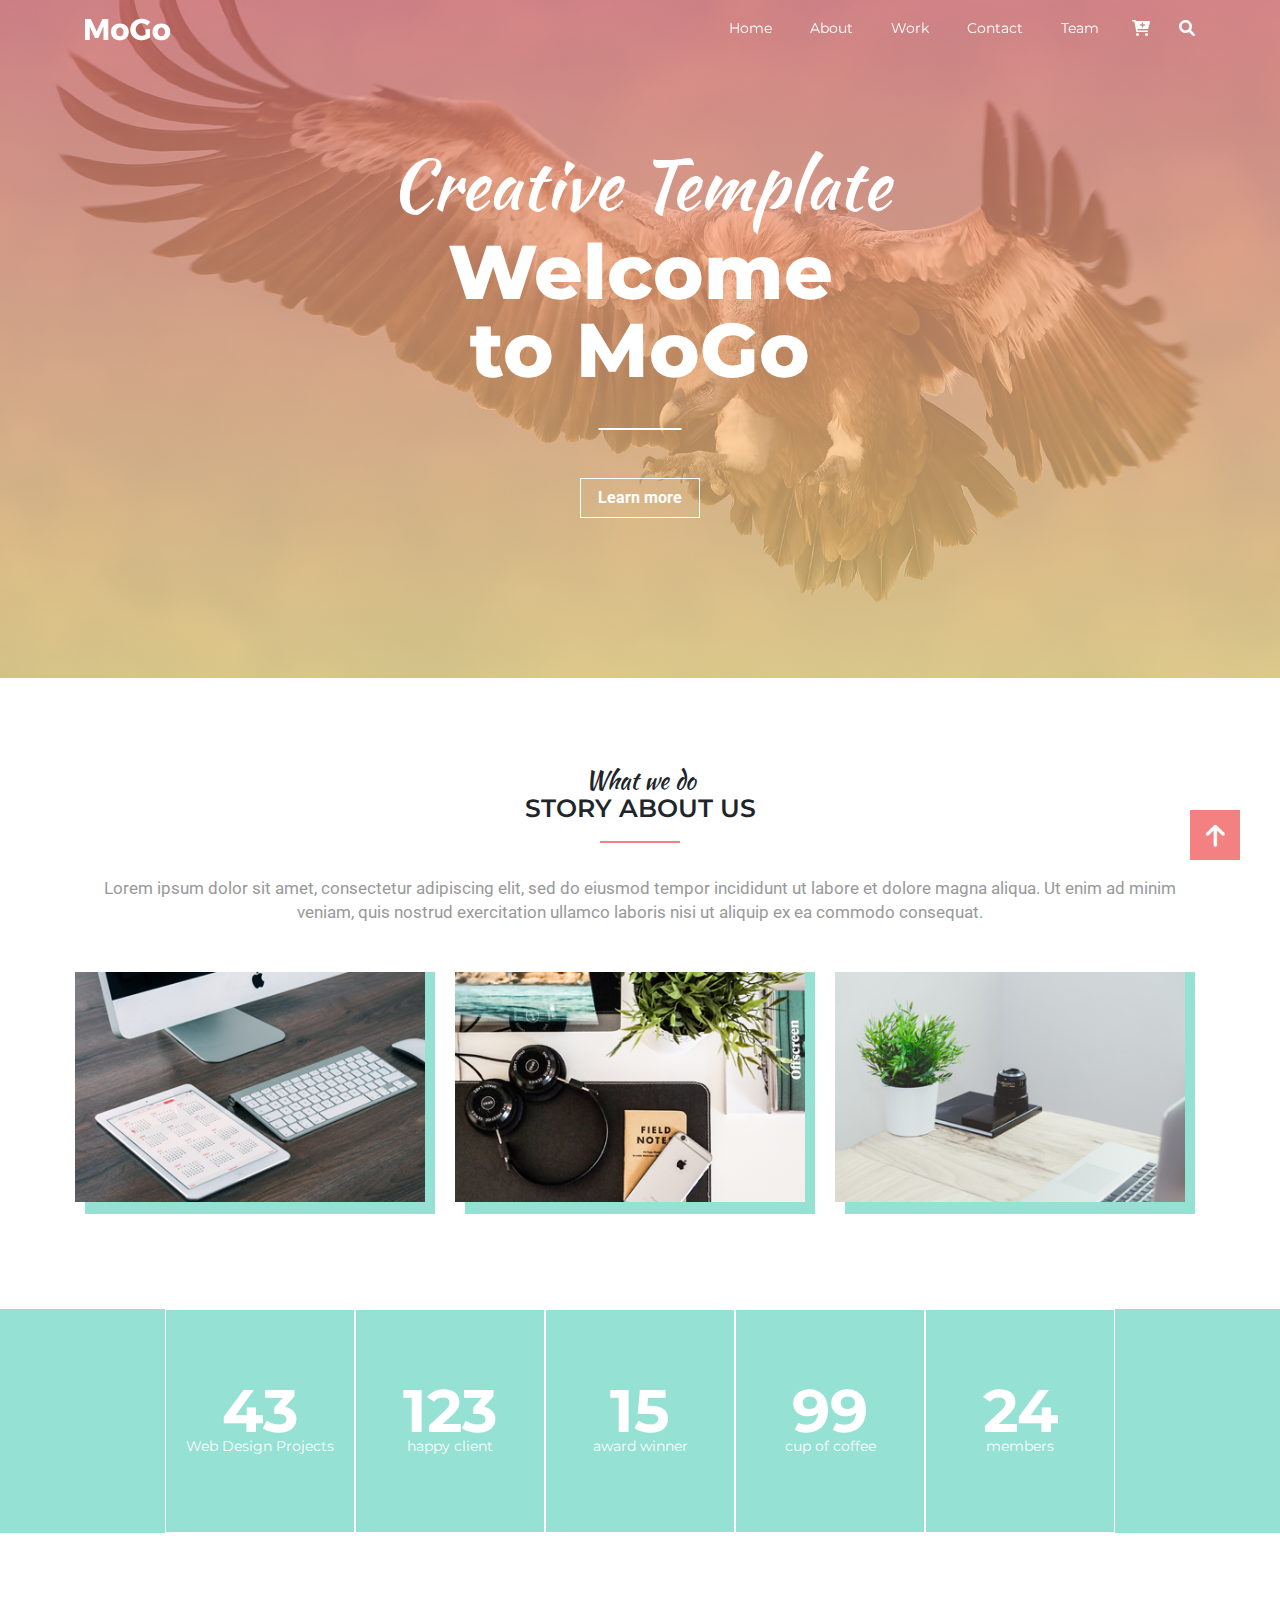
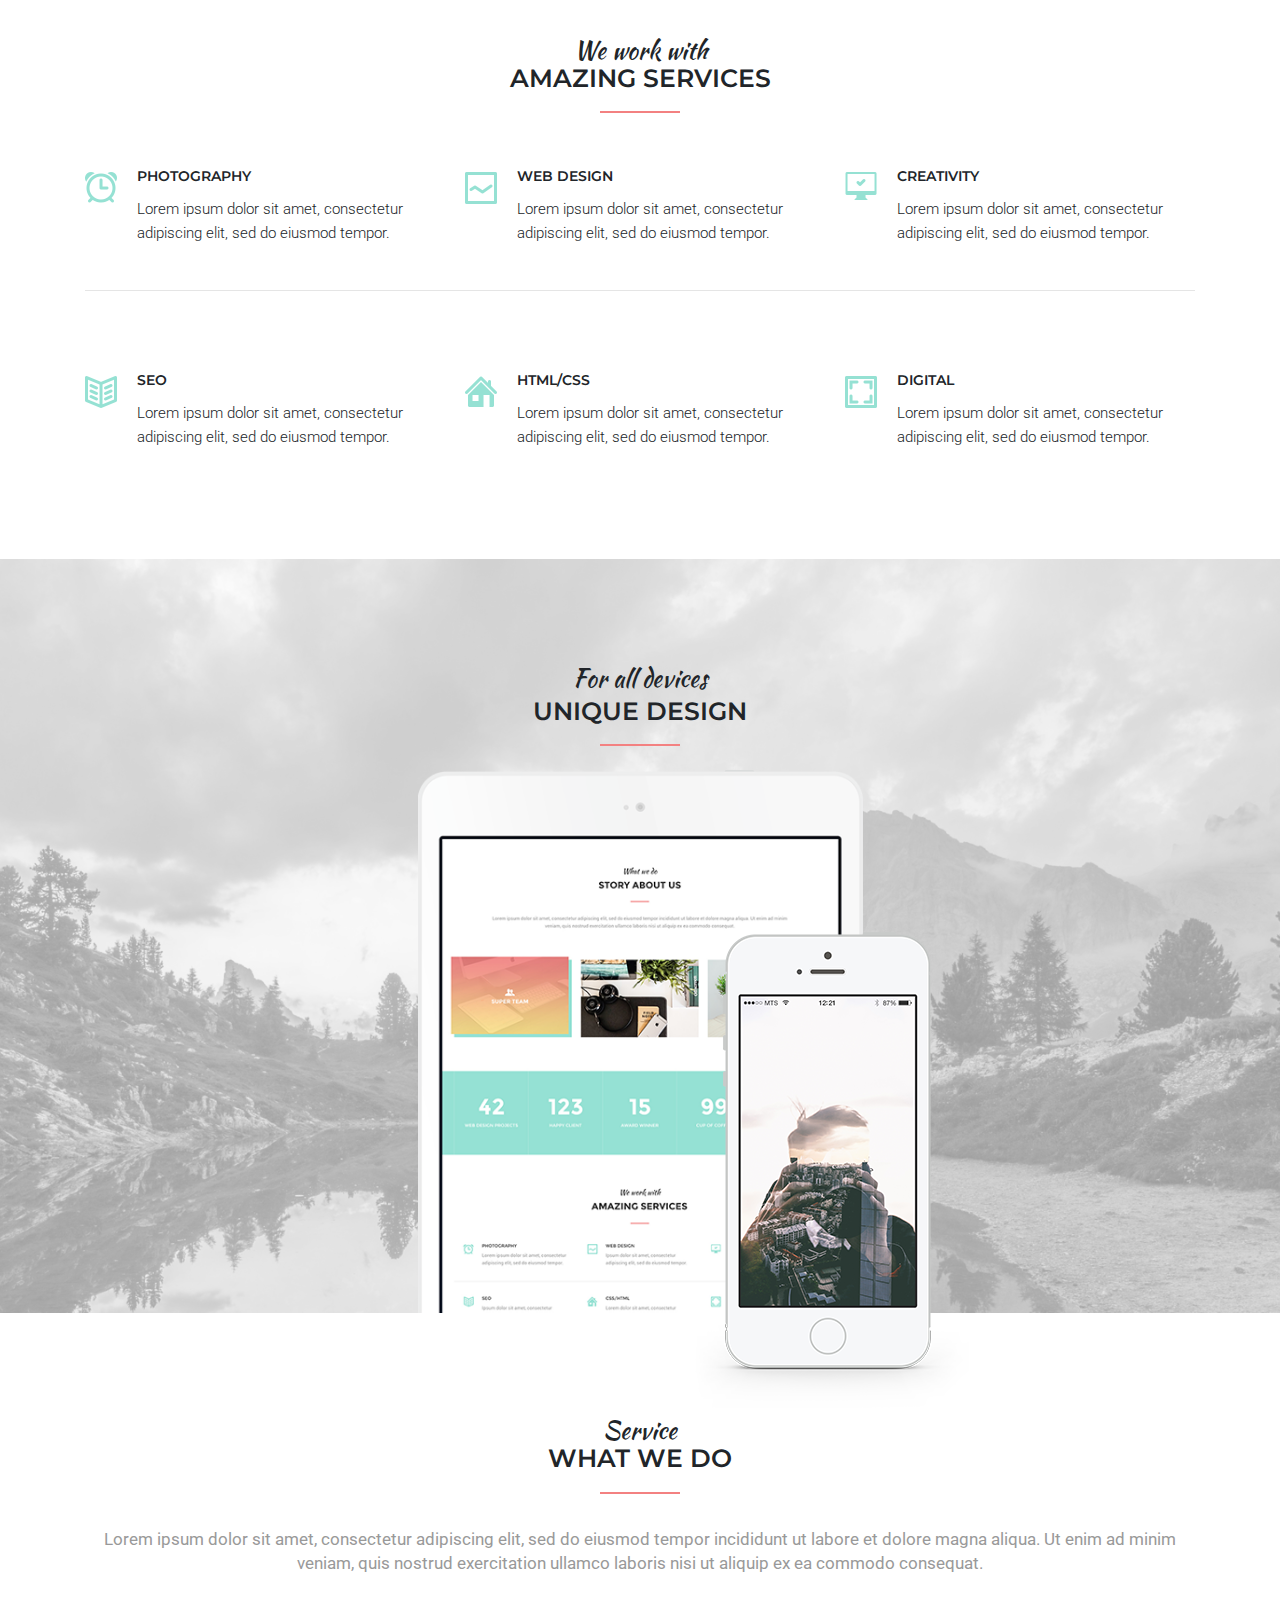
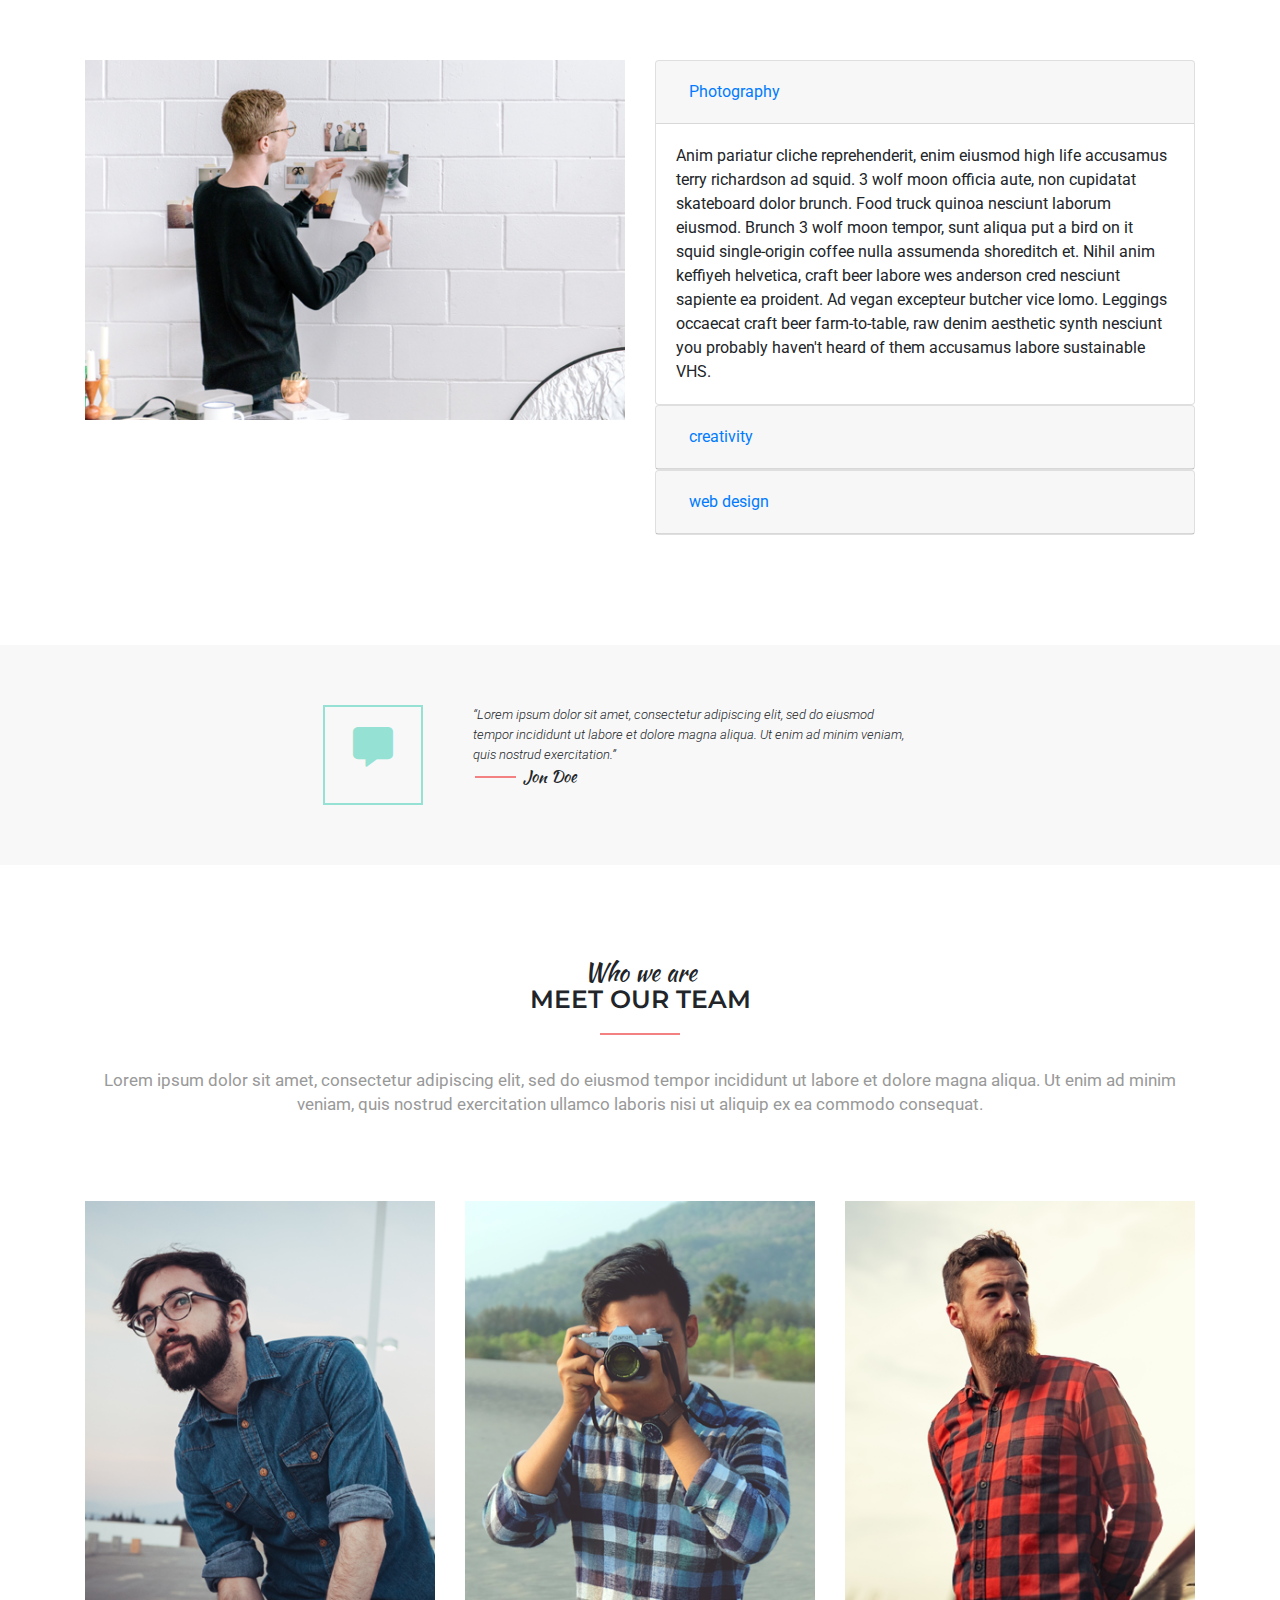
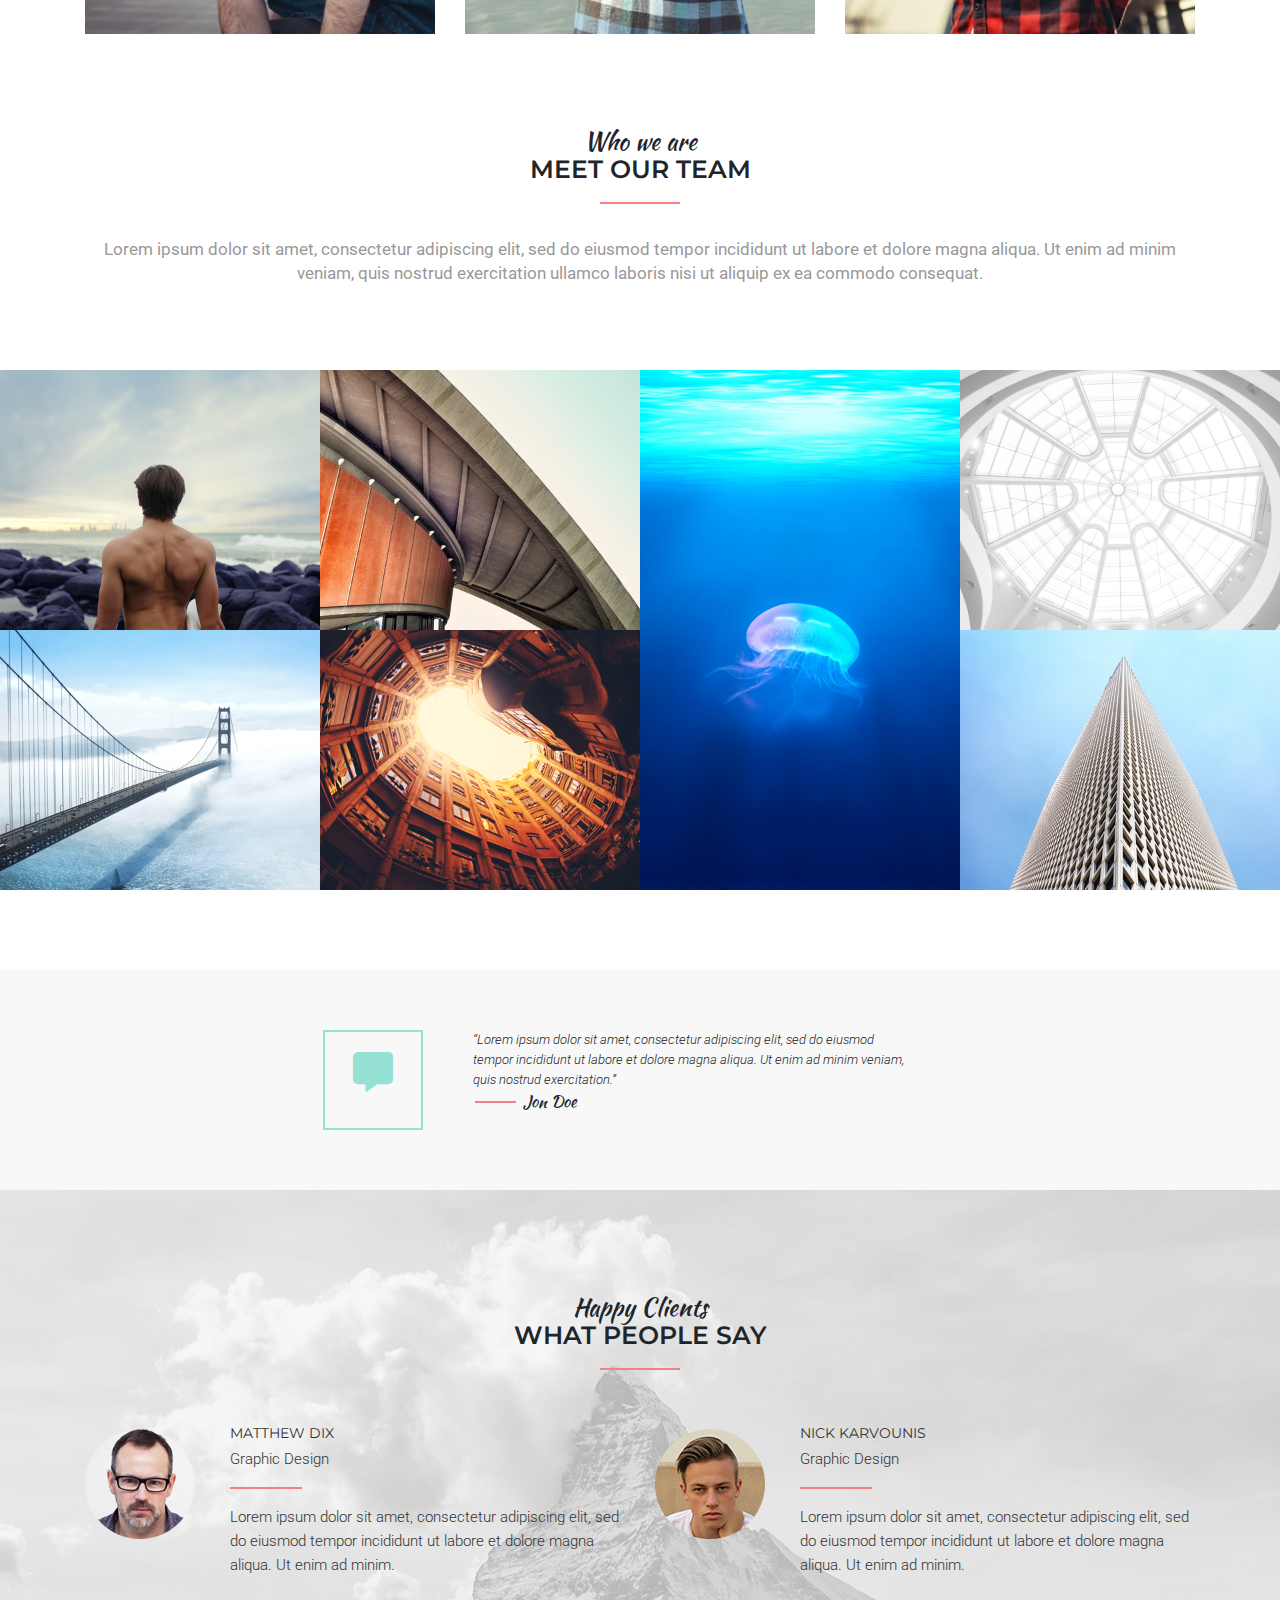
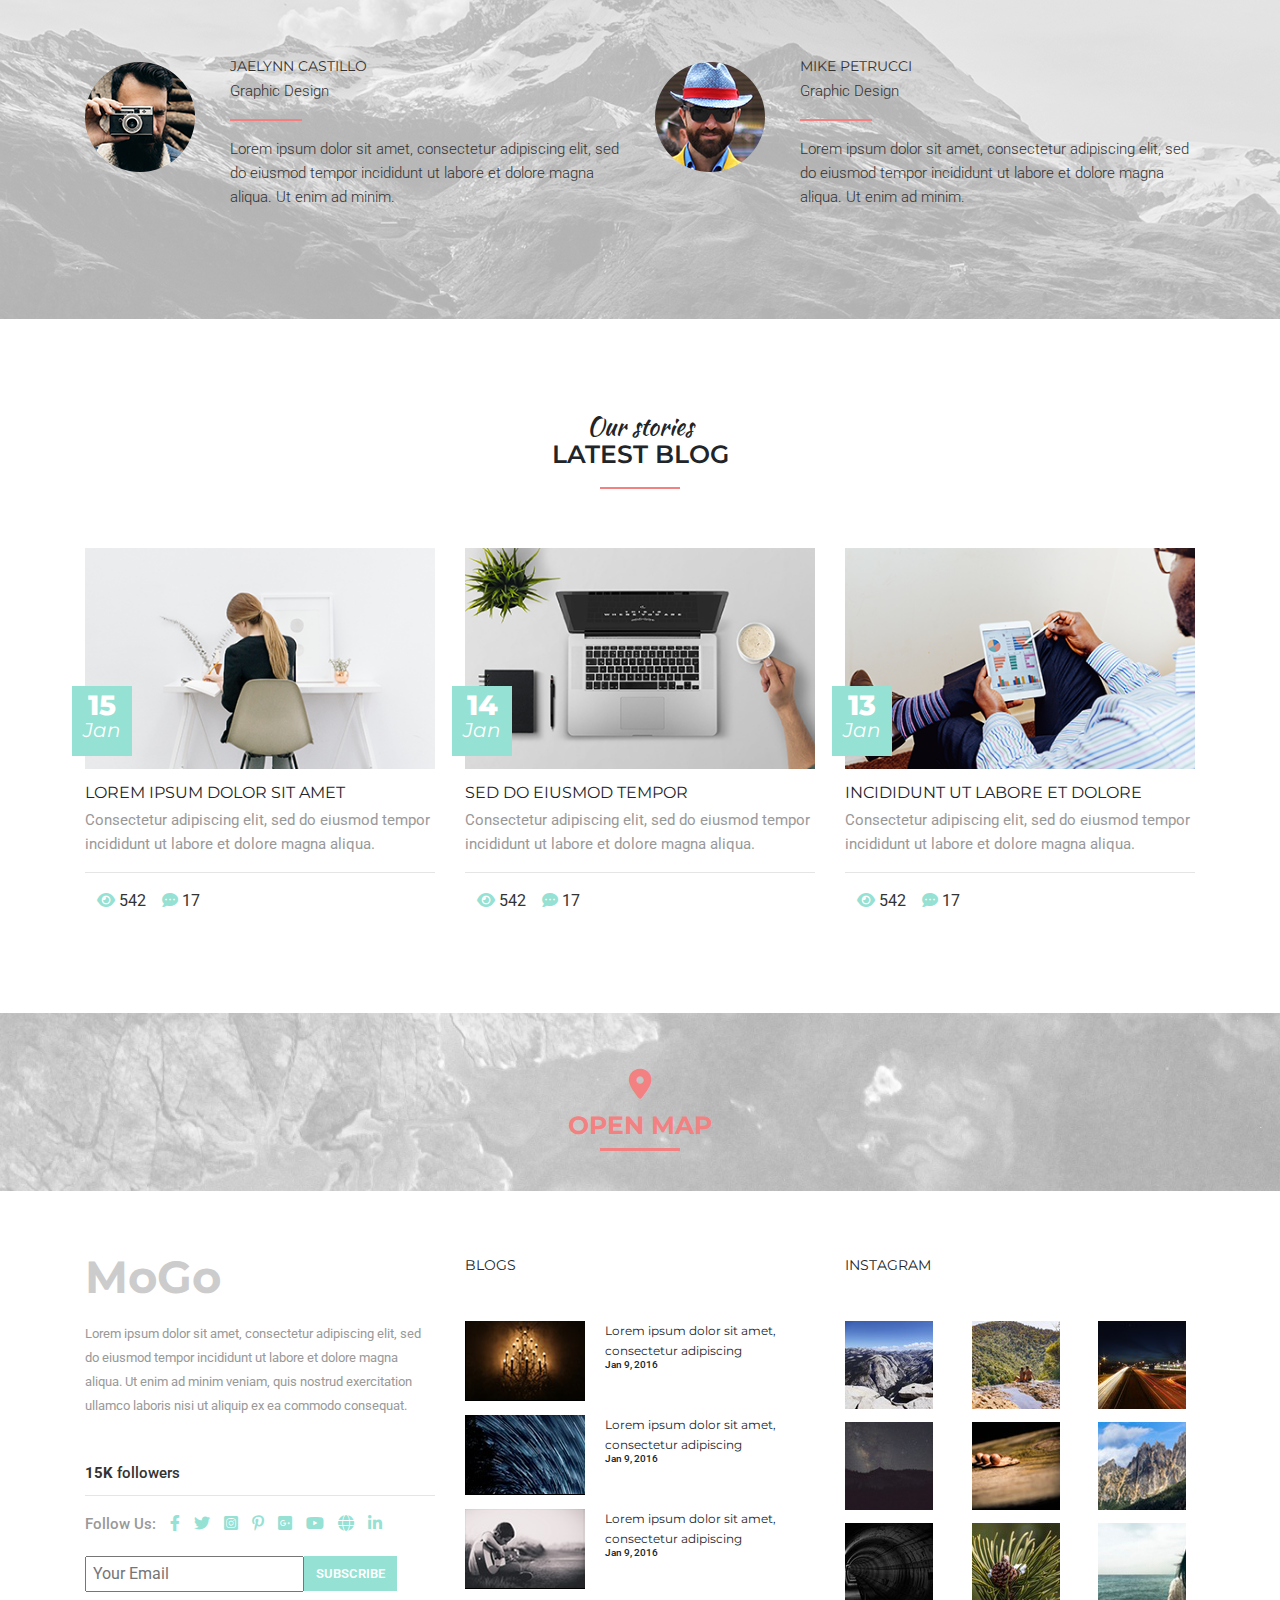
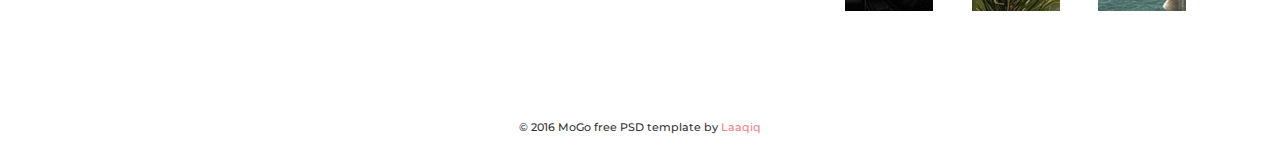
<file: index.html>
<!DOCTYPE html>
<html lang="en">

<head>
    <meta charset="UTF-8">
    <meta http-equiv="X-UA-Compatible" content="IE=edge">
    <meta name="viewport" content="width=device-width, initial-scale=1.0">
    <title>MoGo</title>
    <!-- all Css link start -->
    <link rel="stylesheet" href="./css/all.min.css">
    <link rel="stylesheet" href="./css/bootstrap.min.css">
    <link rel="stylesheet" href="./css/style.css">
    <link rel="stylesheet" href="./css/responsive.css">
    <!-- all Css link enddd -->
</head>

<body>


    <!-- navbar part start -->
    <section id="navbar">
        <nav class="navbar navbar-expand-lg">
            <div class="container">
                <!-- logo part start -->
                <a class="navbar-brand" href="#">
                    <img src="./images/MoGo_FREE_Template_by_Laaqiq.png" alt="">
                </a>
                <!-- logo part end -->
                <button class="navbar-toggler" type="button" data-toggle="collapse"
                    data-target="#navbarSupportedContent" aria-controls="navbarSupportedContent" aria-expanded="false"
                    aria-label="Toggle navigation">
                    <span class="navbar-toggler-icon"><i class="fa-solid fa-bars"></i></span>
                </button>

                <div class="collapse navbar-collapse" id="navbarSupportedContent">
                    <ul class="navbar-nav ml-auto">
                        <li class="nav-item">
                            <a class="nav-link" href="#">Home</a>
                        </li>
                        <li class="nav-item">
                            <a class="nav-link" href="about.html">About</a>
                        </li>

                        <li class="nav-item">
                            <a class="nav-link" href="work.html">Work</a>
                        </li>

                        <li class="nav-item">
                            <a class="nav-link" href="contact.html">Contact</a>
                        </li>

                        <li class="nav-item">
                            <a class="nav-link" href="team.html">Team</a>
                        </li>

                        <div class="navbar_icon">
                            <i class="fa-solid fa-cart-plus"></i>
                            <i class="fa-solid fa-magnifying-glass"></i>
                        </div>


                    </ul>

                </div>
            </div>
        </nav>

    </section>
    <!-- navbar part end== -->


    <!-- bannar part start -->
    <section id="bannar">
        <div class="bannar_overly">
            <div class="container">
                <div class="row">
                    <div class="col-lg-12">
                        <div class="bannar_detalis">
                            <h3>Creative Template</h3>
                            <h1>Welcome <br> to MoGo</h1>
                            <a href="#">Learn more</a>
                        </div>
                    </div>
                </div>
            </div>

        </div>


    </section>
    <!-- bannar part end-- -->

    <!-- about part start -->
    <section id="about">
        <div class="container">
            <div class="row">
                <div class="col-lg-12">
                    <div class="common_head">
                        <h3>What we do</h3>
                        <h2>Story about us</h2>
                    </div>
                </div>
            </div>
            <div class="row">
                <div class="col-lg-12">
                    <div class="about_text">
                        <p>Lorem ipsum dolor sit amet, consectetur adipiscing elit, sed do eiusmod tempor incididunt ut
                            labore et dolore magna aliqua. Ut enim ad minim veniam, quis nostrud exercitation ullamco
                            laboris nisi ut aliquip ex ea commodo consequat. </p>
                    </div>
                </div>
            </div>

            <div class="row pt-5">
                <div class="col-lg-4 sohelrana col-md-4">
                    <div class="about_item">
                        <div class="about_img">
                            <img src="images/about-1.png" alt="">
                            <div class="img_overly">
                                <div class="about_icon">
                                    <i class="fa-solid fa-magnifying-glass"></i>
                                </div>
                                <div class="about_icon_text">
                                    <h3>SUPER TEAM</h3>
                                </div>

                            </div>
                        </div>
                    </div>
                </div>

                <div class="col-lg-4 sohelrana col-md-4">
                    <div class="about_item">
                        <div class="about_img">
                            <img src="images/about-2.png" alt="">
                            <div class="img_overly">
                                <div class="about_icon">
                                    <i class="fa-solid fa-magnifying-glass"></i>
                                </div>
                                <div class="about_icon_text">
                                    <h3>SUPER TEAM</h3>
                                </div>

                            </div>
                        </div>
                    </div>
                </div>

                <div class="col-lg-4 col-md-4">
                    <div class="about_item">
                        <div class="about_img">
                            <img src="images/about-3.png" alt="">
                            <div class="img_overly">
                                <div class="about_icon">
                                    <i class="fa-solid fa-magnifying-glass"></i>
                                </div>
                                <div class="about_icon_text">
                                    <h3>SUPER TEAM</h3>
                                </div>

                            </div>
                        </div>
                    </div>
                </div>


            </div>

        </div>

    </section>
    <!-- about part end-- -->

    <!-- counter part start -->
    <section id="counter">
        <div class="container">
            <div class="row">
                <div class="col-lg-2 px-0 offset-lg-1 col-md-2 offset-md-1">
                    <div class="counter_item">
                        <h2 class="counter">43</h2>
                        <h5>Web Design Projects</h5>
                    </div>
                </div>
                <div class="col-lg-2 px-0 col-md-2">
                    <div class="counter_item">
                        <h2 class="counter">123</h2>
                        <h5>happy client</h5>
                    </div>
                </div>
                <div class="col-lg-2 px-0 col-md-2">
                    <div class="counter_item">
                        <h2 class="counter">15</h2>
                        <h5>award winner</h5>
                    </div>
                </div>
                <div class="col-lg-2 px-0 col-md-2">
                    <div class="counter_item">
                        <h2 class="counter">99</h2>
                        <h5>cup of coffee</h5>
                    </div>
                </div>
                <div class="col-lg-2 px-0 col-md-2">
                    <div class="counter_item">
                        <h2 class="counter">24</h2>
                        <h5>members</h5>
                    </div>
                </div>
            </div>
        </div>

    </section>
    <!-- counter part enddd -->

    <!-- service part start -->
    <section id="service">
        <div class="container">
            <div class="row">
                <div class="col-lg-12">
                    <div class="common_head">
                        <h3>We work with</h3>
                        <h2>Amazing Services</h2>
                    </div>
                </div>
            </div>
            <div class="row gap-1">
                <div class="col-lg-4 col-md-6">
                    <div class="service_item">
                        <div class="service_logo">
                            <img src="./images/alarm.png" alt="">
                        </div>
                        <div class="service_text">
                            <h3>Photography</h3>
                            <p>Lorem ipsum dolor sit amet, consectetur adipiscing elit, sed do eiusmod tempor.</p>
                        </div>
                    </div>
                </div>

                <div class="col-lg-4 col-md-6">
                    <div class="service_item">
                        <div class="service_logo">
                            <img src="./images/web.png" alt="">
                        </div>
                        <div class="service_text">
                            <h3>Web Design</h3>
                            <p>Lorem ipsum dolor sit amet, consectetur adipiscing elit, sed do eiusmod tempor.</p>
                        </div>
                    </div>
                </div>

                <div class="col-lg-4 col-md-6">
                    <div class="service_item">
                        <div class="service_logo">
                            <img src="./images/laptop.png" alt="">
                        </div>
                        <div class="service_text">
                            <h3>Creativity</h3>
                            <p>Lorem ipsum dolor sit amet, consectetur adipiscing elit, sed do eiusmod tempor.</p>
                        </div>
                    </div>
                </div>


            </div>
            <div class="hrule">
                <hr>
            </div>

            <div class="row gap-1">
                <div class="col-lg-4 col-md-6">
                    <div class="service_item">
                        <div class="service_logo">
                            <img src="./images/seo.png" alt="">
                        </div>
                        <div class="service_text">
                            <h3>Seo</h3>
                            <p>Lorem ipsum dolor sit amet, consectetur adipiscing elit, sed do eiusmod tempor.</p>
                        </div>
                    </div>
                </div>

                <div class="col-lg-4 col-md-6">
                    <div class="service_item">
                        <div class="service_logo">
                            <img src="./images/home.png" alt="">
                        </div>
                        <div class="service_text">
                            <h3>Html/css</h3>
                            <p>Lorem ipsum dolor sit amet, consectetur adipiscing elit, sed do eiusmod tempor.</p>
                        </div>
                    </div>
                </div>

                <div class="col-lg-4 col-md-6">
                    <div class="service_item">
                        <div class="service_logo">
                            <img src="./images/image.png" alt="">
                        </div>
                        <div class="service_text">
                            <h3>Digital</h3>
                            <p>Lorem ipsum dolor sit amet, consectetur adipiscing elit, sed do eiusmod tempor.</p>
                        </div>
                    </div>
                </div>


            </div>


        </div>

    </section>
    <!-- service part end-- -->

    <!-- design part start -->
    <section id="design">
        <div class="design_ovellr">
            <div class="container">
                <div class="row">
                    <div class="col-lg-8 m-auto">
                        <div class="design_head">
                            <h3>For all devices</h3>
                            <h2>Unique design</h2>
                        </div>
                    </div>
                </div>
                <div class="row">
                    <div class="col-lg-5 m-auto">
                        <div class="design_img">
                            <img class="w-100 img-fluid" src="./images/imdad.png" alt="">
                            <div class="other">
                                <img src="./images/mobile-2.png" alt="">
                            </div>
                        </div>
                    </div>
                </div>
            </div>

        </div>

    </section>
    <!-- design part end-- -->

    <!-- service -1 part start -->
    <section id="service_1">
        <div class="container">
            <div class="row">
                <div class="col-lg-12">
                    <div class="common_head">
                        <h3>Service</h3>
                        <h2>what we do</h2>
                    </div>
                </div>
            </div>
            <div class="row">
                <div class="col-lg-12">
                    <div class="about_text">
                        <p>Lorem ipsum dolor sit amet, consectetur adipiscing elit, sed do eiusmod tempor incididunt ut
                            labore et dolore magna aliqua. Ut enim ad minim veniam, quis nostrud exercitation ullamco
                            laboris nisi ut aliquip ex ea commodo consequat. </p>
                    </div>
                </div>
            </div>
            <div class="row gap-1">
                <div class="col-lg-6 col-md-6">
                    <div class="service_1_img">
                        <img class="w-100 img-fluid" src="./images/service-img.png" alt="service">
                    </div>
                </div>
                <div class="col-lg-6 col-md-6">
                    <div class="service_accordion">
                        <div id="accordion">
                            <div class="card">
                                <div class="card-header" id="headingOne">
                                    <h5 class="mb-0">
                                        <button class="btn btn-link" data-toggle="collapse" data-target="#collapseOne"
                                            aria-expanded="true" aria-controls="collapseOne">
                                            Photography
                                        </button>
                                    </h5>
                                </div>

                                <div id="collapseOne" class="collapse show" aria-labelledby="headingOne"
                                    data-parent="#accordion">
                                    <div class="card-body">
                                        Anim pariatur cliche reprehenderit, enim eiusmod high life accusamus terry
                                        richardson ad squid. 3 wolf moon officia aute, non cupidatat skateboard dolor
                                        brunch. Food truck quinoa nesciunt laborum eiusmod. Brunch 3 wolf moon tempor,
                                        sunt aliqua put a bird on it squid single-origin coffee nulla assumenda
                                        shoreditch et. Nihil anim keffiyeh helvetica, craft beer labore wes anderson
                                        cred nesciunt sapiente ea proident. Ad vegan excepteur butcher vice lomo.
                                        Leggings occaecat craft beer farm-to-table, raw denim aesthetic synth nesciunt
                                        you probably haven't heard of them accusamus labore sustainable VHS.
                                    </div>
                                </div>
                            </div>
                            <div class="card">
                                <div class="card-header" id="headingTwo">
                                    <h5 class="mb-0">
                                        <button class="btn btn-link collapsed" data-toggle="collapse"
                                            data-target="#collapseTwo" aria-expanded="false"
                                            aria-controls="collapseTwo">
                                            creativity
                                        </button>
                                    </h5>
                                </div>
                                <div id="collapseTwo" class="collapse" aria-labelledby="headingTwo"
                                    data-parent="#accordion">
                                    <div class="card-body">
                                        Anim pariatur cliche reprehenderit, enim eiusmod high life accusamus terry
                                        richardson ad squid. 3 wolf moon officia aute, non cupidatat skateboard dolor
                                        brunch. Food truck quinoa nesciunt laborum eiusmod. Brunch 3 wolf moon tempor,
                                        sunt aliqua put a bird on it squid single-origin coffee nulla assumenda
                                        shoreditch et. Nihil anim keffiyeh helvetica, craft beer labore wes anderson
                                        cred nesciunt sapiente ea proident. Ad vegan excepteur butcher vice lomo.
                                        Leggings occaecat craft beer farm-to-table, raw denim aesthetic synth nesciunt
                                        you probably haven't heard of them accusamus labore sustainable VHS.
                                    </div>
                                </div>
                            </div>
                            <div class="card">
                                <div class="card-header" id="headingThree">
                                    <h5 class="mb-0">
                                        <button class="btn btn-link collapsed" data-toggle="collapse"
                                            data-target="#collapseThree" aria-expanded="false"
                                            aria-controls="collapseThree">
                                            web design
                                        </button>
                                    </h5>
                                </div>
                                <div id="collapseThree" class="collapse" aria-labelledby="headingThree"
                                    data-parent="#accordion">
                                    <div class="card-body">
                                        Anim pariatur cliche reprehenderit, enim eiusmod high life accusamus terry
                                        richardson ad squid. 3 wolf moon officia aute, non cupidatat skateboard dolor
                                        brunch. Food truck quinoa nesciunt laborum eiusmod. Brunch 3 wolf moon tempor,
                                        sunt aliqua put a bird on it squid single-origin coffee nulla assumenda
                                        shoreditch et. Nihil anim keffiyeh helvetica, craft beer labore wes anderson
                                        cred nesciunt sapiente ea proident. Ad vegan excepteur butcher vice lomo.
                                        Leggings occaecat craft beer farm-to-table, raw denim aesthetic synth nesciunt
                                        you probably haven't heard of them accusamus labore sustainable VHS.
                                    </div>
                                </div>
                            </div>
                        </div>
                    </div>
                </div>
            </div>
        </div>

    </section>
    <!-- service -1 part end-- -->


    <!-- testomonil part start -->
    <section id="testomonial">
        <div class="container">
            <div class="row">
                <div class="col-lg-7 m-auto">
                    <div class="testomonial_item">
                        <div class="testominail_img">
                            <i class="fa-solid fa-message"></i>
                        </div>
                        <div class="testominail_text">
                            <p><i>“Lorem ipsum dolor sit amet, consectetur adipiscing elit, sed do eiusmod <br> tempor
                                    incididunt ut labore et dolore magna aliqua. Ut enim ad minim veniam, <br> quis
                                    nostrud exercitation.”</i> </p>
                            <h5>Jon Doe</h5>
                        </div>
                    </div>
                </div>
            </div>
        </div>

    </section>
    <!-- testomonil part end-- -->


    <!-- team part start -->
    <section id="team">
        <div class="container">
            <div class="row">
                <div class="col-lg-12">
                    <div class="common_head">
                        <h3>Who we are</h3>
                        <h2>Meet our team</h2>
                    </div>
                </div>
            </div>
            <div class="row">
                <div class="col-lg-12">
                    <div class="about_text">
                        <p>Lorem ipsum dolor sit amet, consectetur adipiscing elit, sed do eiusmod tempor incididunt ut
                            labore et dolore magna aliqua. Ut enim ad minim veniam, quis nostrud exercitation ullamco
                            laboris nisi ut aliquip ex ea commodo consequat. </p>
                    </div>
                </div>
            </div>
            <div class="row gap-1">
                <div class="col-lg-4 col-md-4">
                    <div class="team_item">
                        <div class="team_img">
                            <img src="./images/team-1.png" alt="team">
                            <div class="team_overly">
                                <div class="team_icon">
                                    <a href="#"><i class="fa-brands fa-facebook-f"></i></a>
                                    <a href="#"><i class="fa-brands fa-twitter"></i></a>
                                    <a href="#"><i class="fa-brands fa-pinterest-square"></i></a>
                                    <a href="#"><i class="fa-brands fa-instagram-square"></i></a>
                                </div>
                            </div>
                        </div>
                        <div class="team_text"></div>
                    </div>
                </div>

                <div class="col-lg-4 col-md-4">
                    <div class="team_item">
                        <div class="team_img">
                            <img src="./images/team-2.png" alt="team">
                            <div class="team_overly">
                                <div class="team_icon">
                                    <a href="#"><i class="fa-brands fa-facebook-f"></i></a>
                                    <a href="#"><i class="fa-brands fa-twitter"></i></a>
                                    <a href="#"><i class="fa-brands fa-pinterest-square"></i></a>
                                    <a href="#"><i class="fa-brands fa-instagram-square"></i></a>
                                </div>
                            </div>
                        </div>
                        <div class="team_text"></div>
                    </div>
                </div>

                <div class="col-lg-4 col-md-4">
                    <div class="team_item">
                        <div class="team_img">
                            <img src="./images/team-3.png" alt="team">
                            <div class="team_overly">
                                <div class="team_icon">
                                    <a href="#"><i class="fa-brands fa-facebook-f"></i></a>
                                    <a href="#"><i class="fa-brands fa-twitter"></i></a>
                                    <a href="#"><i class="fa-brands fa-pinterest-square"></i></a>
                                    <a href="#"><i class="fa-brands fa-instagram-square"></i></a>
                                </div>
                            </div>
                        </div>
                        <div class="team_text"></div>
                    </div>
                </div>
            </div>
        </div>

    </section>
    <!-- team part end-- -->


    <!-- some our work part start -->
    <section id="some">
        <div class="container">
            <div class="row">
                <div class="col-lg-12">
                    <div class="common_head">
                        <h3>Who we are</h3>
                        <h2>Meet our team</h2>
                    </div>
                </div>
            </div>
            <div class="row">
                <div class="col-lg-12">
                    <div class="about_text">
                        <p>Lorem ipsum dolor sit amet, consectetur adipiscing elit, sed do eiusmod tempor incididunt ut
                            labore et dolore magna aliqua. Ut enim ad minim veniam, quis nostrud exercitation ullamco
                            laboris nisi ut aliquip ex ea commodo consequat. </p>
                    </div>
                </div>
            </div>
        </div>
        <div class="container-fluid">
            <div class="row gap-1">
                <div class="col-lg-3 px-0 col-md-3">
                    <div class="some_img">
                        <img class="w-100" src="./images/ONE.png" alt="">
                        <div class="overly">
                            <div class="ovely_icon">
                                <i class="fa-solid fa-image"></i>
                            </div>
                            <div class="overly_text">
                                <h3>creatively designed</h3>
                                <p>Lorem ipsum dolor sit amet.</p>
                            </div>

                        </div>
                    </div>

                    <div class="some_img">
                        <img class="w-100" src="./images/TWO.png" alt="">
                        <div class="overly">
                            <div class="ovely_icon">
                                <i class="fa-solid fa-image"></i>
                            </div>
                            <div class="overly_text">
                                <h3>creatively designed</h3>
                                <p>Lorem ipsum dolor sit amet.</p>
                            </div>

                        </div>
                    </div>

                </div>

                <div class="col-lg-3 px-0 col-md-3">
                    <div class="some_img">
                        <img class="w-100" src="./images/three.png" alt="">
                        <div class="overly">
                            <div class="ovely_icon">
                                <i class="fa-solid fa-image"></i>
                            </div>
                            <div class="overly_text">
                                <h3>creatively designed</h3>
                                <p>Lorem ipsum dolor sit amet.</p>
                            </div>

                        </div>
                    </div>

                    <div class="some_img">
                        <img class="w-100" src="./images/four.png" alt="">
                        <div class="overly">
                            <div class="ovely_icon">
                                <i class="fa-solid fa-image"></i>
                            </div>
                            <div class="overly_text">
                                <h3>creatively designed</h3>
                                <p>Lorem ipsum dolor sit amet.</p>
                            </div>

                        </div>
                    </div>

                </div>



                <div class="col-lg-3 px-0 col-md-3">
                    <div class="some_img">
                        <img class="w-100" src="./images/five.png" alt="">
                        <div class="overly">
                            <div class="sohel">
                                <div class="ovely_icon">
                                    <i class="fa-solid fa-image"></i>
                                </div>
                                <div class="overly_text">
                                    <h3>creatively designed</h3>
                                    <p>Lorem ipsum dolor sit amet.</p>
                                </div>
                            </div>

                        </div>
                    </div>
                </div>



                <div class="col-lg-3 px-0 col-md-3">
                    <div class="some_img">
                        <img class="w-100" src="./images/six.png" alt="">
                        <div class="overly">
                            <div class="ovely_icon">
                                <i class="fa-solid fa-image"></i>
                            </div>
                            <div class="overly_text">
                                <h3>creatively designed</h3>
                                <p>Lorem ipsum dolor sit amet.</p>
                            </div>

                        </div>
                    </div>

                    <div class="some_img">
                        <img class="w-100" src="./images/saven.png" alt="">
                        <div class="overly">
                            <div class="ovely_icon">
                                <i class="fa-solid fa-image"></i>
                            </div>
                            <div class="overly_text">
                                <h3>creatively designed</h3>
                                <p>Lorem ipsum dolor sit amet.</p>
                            </div>

                        </div>
                    </div>

                </div>


            </div>
        </div>
    </section>
    <!-- some our work part end-- -->


    <!-- testomonil part start -->
    <section id="testomonial">
        <div class="container">
            <div class="row">
                <div class="col-lg-7 m-auto">
                    <div class="testomonial_item">
                        <div class="testominail_img">
                            <i class="fa-solid fa-message"></i>
                        </div>
                        <div class="testominail_text">
                            <p><i>“Lorem ipsum dolor sit amet, consectetur adipiscing elit, sed do eiusmod <br> tempor
                                    incididunt ut labore et dolore magna aliqua. Ut enim ad minim veniam, <br> quis
                                    nostrud exercitation.”</i> </p>
                            <h5>Jon Doe</h5>
                        </div>
                    </div>
                </div>
            </div>
        </div>

    </section>
    <!-- testomonil part end-- -->

    <!-- happy cline part start -->
    <section id="client">
        <div class="client_overly">
            <div class="container">
                <div class="row">
                    <div class="col-lg-12">
                        <div class="common_head">
                            <h3>Happy Clients</h3>
                            <h2>What people say</h2>
                        </div>
                    </div>
                </div>
                <div class="row gap-1">
                    <div class="col-lg-6 col-md-6">
                        <div class="happy_item">
                            <div class="happy_photo">
                                <img src="./images/happy-1.png" alt="happy">
                            </div>
                            <div class="happy_text">
                                <h4>Matthew Dix</h4>
                                <h5>Graphic Design</h5>
                                <p>Lorem ipsum dolor sit amet, consectetur adipiscing elit, sed do eiusmod tempor
                                    incididunt ut labore et dolore magna aliqua. Ut enim ad minim.</p>
                            </div>
                        </div>
                    </div>

                    <div class="col-lg-6 col-md-6">
                        <div class="happy_item">
                            <div class="happy_photo">
                                <img src="./images/happy-2.png" alt="happy">
                            </div>
                            <div class="happy_text">
                                <h4>Nick Karvounis</h4>
                                <h5>Graphic Design</h5>
                                <p>Lorem ipsum dolor sit amet, consectetur adipiscing elit, sed do eiusmod tempor
                                    incididunt ut labore et dolore magna aliqua. Ut enim ad minim.</p>
                            </div>
                        </div>
                    </div>

                    <div class="col-lg-6 gap-1 col-md-6">
                        <div class="happy_item">
                            <div class="happy_photo">
                                <img src="./images/happy-3.png" alt="happy">
                            </div>
                            <div class="happy_text">
                                <h4>Jaelynn Castillo </h4>
                                <h5>Graphic Design</h5>
                                <p>Lorem ipsum dolor sit amet, consectetur adipiscing elit, sed do eiusmod tempor
                                    incididunt ut labore et dolore magna aliqua. Ut enim ad minim.</p>
                            </div>
                        </div>
                    </div>

                    <div class="col-lg-6 gap-1 col-md-6">
                        <div class="happy_item">
                            <div class="happy_photo">
                                <img src="./images/happy-4.png" alt="happy">
                            </div>
                            <div class="happy_text">
                                <h4>Mike Petrucci</h4>
                                <h5>Graphic Design</h5>
                                <p>Lorem ipsum dolor sit amet, consectetur adipiscing elit, sed do eiusmod tempor
                                    incididunt ut labore et dolore magna aliqua. Ut enim ad minim.</p>
                            </div>
                        </div>
                    </div>


                </div>
            </div>
        </div>

        </div>

    </section>
    <!-- happy cline part ebd- -->

    <!-- blog part start -->
    <section id="blog">
        <div class="container">
            <div class="row">
                <div class="col-lg-12">
                    <div class="common_head">
                        <h3>Our stories</h3>
                        <h2>Latest blog</h2>
                    </div>
                </div>
            </div>
            <div class="row gap-1">
                <div class="col-lg-4 col-md-4">
                    <div class="blog_item">
                        <div class="blog-img">
                            <img class="w-100 img-fluid" src="./images/blog.png" alt="blog">
                        </div>
                        <div class="blog-text">
                            <h4>Lorem ipsum dolor sit amet</h4>
                            <p>Consectetur adipiscing elit, sed do eiusmod tempor incididunt ut labore et dolore magna
                                aliqua.</p>
                        </div>
                        <hr>
                        <div class="blog-icon">
                            <i class="fa-solid fa-eye"></i> <span>542</span>
                            <i class="fa-solid fa-comment-dots"></i> <span>17</span>
                        </div>
                        <div class="date">
                            <h3>15</h3>
                            <h4><i>Jan</i></h4>
                        </div>
                    </div>
                </div>

                <div class="col-lg-4 col-md-4">
                    <div class="blog_item">
                        <div class="blog-img">
                            <img class="w-100 img-fluid" src="./images/blog-1.png" alt="blog">
                        </div>
                        <div class="blog-text">
                            <h4>sed do eiusmod tempor</h4>
                            <p>Consectetur adipiscing elit, sed do eiusmod tempor incididunt ut labore et dolore magna
                                aliqua.</p>
                        </div>
                        <hr>
                        <div class="blog-icon">
                            <i class="fa-solid fa-eye"></i> <span>542</span>
                            <i class="fa-solid fa-comment-dots"></i> <span>17</span>
                        </div>
                        <div class="date">
                            <h3>14</h3>
                            <h4><i>Jan</i></h4>
                        </div>
                    </div>
                </div>

                <div class="col-lg-4 col-md-4">
                    <div class="blog_item">
                        <div class="blog-img">
                            <img class="w-100 img-fluid" src="./images/blog-3.png" alt="blog">
                        </div>
                        <div class="blog-text">
                            <h4>incididunt ut labore et dolore</h4>
                            <p>Consectetur adipiscing elit, sed do eiusmod tempor incididunt ut labore et dolore magna
                                aliqua.</p>
                        </div>
                        <hr>
                        <div class="blog-icon">
                            <i class="fa-solid fa-eye"></i> <span>542</span>
                            <i class="fa-solid fa-comment-dots"></i> <span>17</span>
                        </div>
                        <div class="date">
                            <h3>13</h3>
                            <h4><i>Jan</i></h4>
                        </div>
                    </div>
                </div>
            </div>
        </div>

    </section>
    <!-- blog part end-- -->


    <!-- map part start -->
    <section id="map">
        <div class="map_overly">
            <div class="container">
                <div class="row">
                    <div class="col-lg-12 m-auto">
                        <div class="map_head">
                            <i class="fa-solid fa-location-dot"></i>
                            <h3>OPEN MAP</h3>
                        </div>
                    </div>
                </div>
            </div>
        </div>

    </section>
    <!-- map part end- -->

    <!-- footer part start -->
    <footer id="footer">
        <div class="container">
            <div class="row">
                <div class="col-lg-4 col-md-4">
                    <div class="footer_1_item">
                        <div class="footer_logo">
                            <h3>MoGo</h3>
                        </div>
                        <div class="footer_text">
                            <p>Lorem ipsum dolor sit amet, consectetur adipiscing elit, sed do eiusmod tempor incididunt
                                ut labore et dolore magna aliqua. Ut enim ad minim veniam, quis nostrud exercitation
                                ullamco laboris nisi ut aliquip ex ea commodo consequat. </p>

                            <h5><span><b>15K</b> </span>followers</h5>
                            <hr>
                        </div>
                        <div class="footer_icon">
                            <h4>Follow Us:</h4>
                            <a href="#"> <i class="fa-brands fa-facebook-f"></i></a>
                            <a href="#"><i class="fa-brands fa-twitter"></i></a>
                            <a href="#"><i class="fa-brands fa-instagram-square"></i></a>
                            <a href="#"><i class="fa-brands fa-pinterest-p"></i></a>
                            <a href="#"><i class="fa-brands fa-google-plus-square"></i></a>
                            <a href="#"><i class="fa-brands fa-youtube"></i></a>
                            <a href="#"><i class="fa-solid fa-globe"></i></a>
                            <a href="#"><i class="fa-brands fa-linkedin-in"></i></a>
                        </div>
                        <div class="footer_form">
                            <div>
                                <input type="email" placeholder="Your Email">
                                <a href="#">Subscribe</a>
                            </div>
                        </div>
                    </div>
                </div>
                <div class="col-lg-4 so col-md-4">
                    <h3>BLOGS</h3>
                    <div class="footer_2_item">
                        <div class="footer_img">
                            <img src="./images/f-1.png" alt="">
                        </div>
                        <div class="footer_text_1">
                            <p>Lorem ipsum dolor sit amet,
                                consectetur adipiscing</p>
                            <h6>Jan 9, 2016</h6>
                        </div>
                    </div>

                    <div class="footer_2_item">
                        <div class="footer_img">
                            <img src="./images/f-2.png" alt="">
                        </div>
                        <div class="footer_text_1">
                            <p>Lorem ipsum dolor sit amet,
                                consectetur adipiscing</p>
                            <h6>Jan 9, 2016</h6>
                        </div>
                    </div>

                    <div class="footer_2_item">
                        <div class="footer_img">
                            <img src="./images/f-3.png" alt="">
                        </div>
                        <div class="footer_text_1">
                            <p>Lorem ipsum dolor sit amet,
                                consectetur adipiscing</p>
                            <h6>Jan 9, 2016</h6>
                        </div>
                    </div>


                </div>
                <div class="col-lg-4 so col-md-4">
                    <h3>instagram</h3>
                    <div class="row">
                        <div class="col-lg-4 col-md-4 col-4">
                            <div class="footer_e_img">
                                <img src="./images/fr1.png" alt="">
                            </div>
                        </div>

                        <div class="col-lg-4 col-md-4 col-4">
                            <div class="footer_e_img">
                                <img src="./images/fr-2.png" alt="">
                            </div>
                        </div>

                        <div class="col-lg-4 col-md-4 col-4">
                            <div class="footer_e_img">
                                <img src="./images/fr-3.png" alt="">
                            </div>
                        </div>
                        <div class="col-lg-4 col-md-4 col-4">
                            <div class="footer_e_img">
                                <img src="./images/fr-4.png" alt="">
                            </div>
                        </div>

                        <div class="col-lg-4 col-md-4 col-4">
                            <div class="footer_e_img">
                                <img src="./images/fr-5.png" alt="">
                            </div>
                        </div>

                        <div class="col-lg-4 col-md-4 col-4">
                            <div class="footer_e_img">
                                <img src="./images/fr-6.png" alt="">
                            </div>
                        </div>

                        <div class="col-lg-4 col-md-4 col-4">
                            <div class="footer_e_img">
                                <img src="./images/fr-7.png" alt="">
                            </div>
                        </div>

                        <div class="col-lg-4 col-md-4 col-4">
                            <div class="footer_e_img">
                                <img src="./images/fr-8.png" alt="">
                            </div>
                        </div>

                        <div class="col-lg-4 col-md-4 col-4">
                            <div class="footer_e_img">
                                <img src="./images/fr-9.png" alt="">
                            </div>
                        </div>
                    </div>
                </div>
            </div>

    </footer>
    <!-- footer part  end -->


    <!-- copy part start -->
    <section id="copy">
        <div class="container">
            <div class="row">
                <div class="col-lg-12 m-auto">
                    <div class="copy_text">
                        <h4>© 2016 MoGo free PSD template by <span>Laaqiq</span></h4>
                    </div>
                </div>
            </div>
        </div>

    </section>
    <!-- copy part end -->

    <!-- up to top part start -->
    <div class="up_to_top">
        <i class="fa-solid fa-arrow-up"></i>
    </div>
    <!-- up to top part end -->

    <!-- js file start -->
    <script src="./js/jquery-1.12.4.min.js"></script>
    <script src="./js/jquery.counterup.min.js"></script>
    <script src="./js/waypoints.min.js"></script>
    <script src="./js/bootstrap.bundle.min.js"></script>
    <script src="./js/custom.js"></script>
    <!-- js file end-- -->
</body>

</html>
</file>
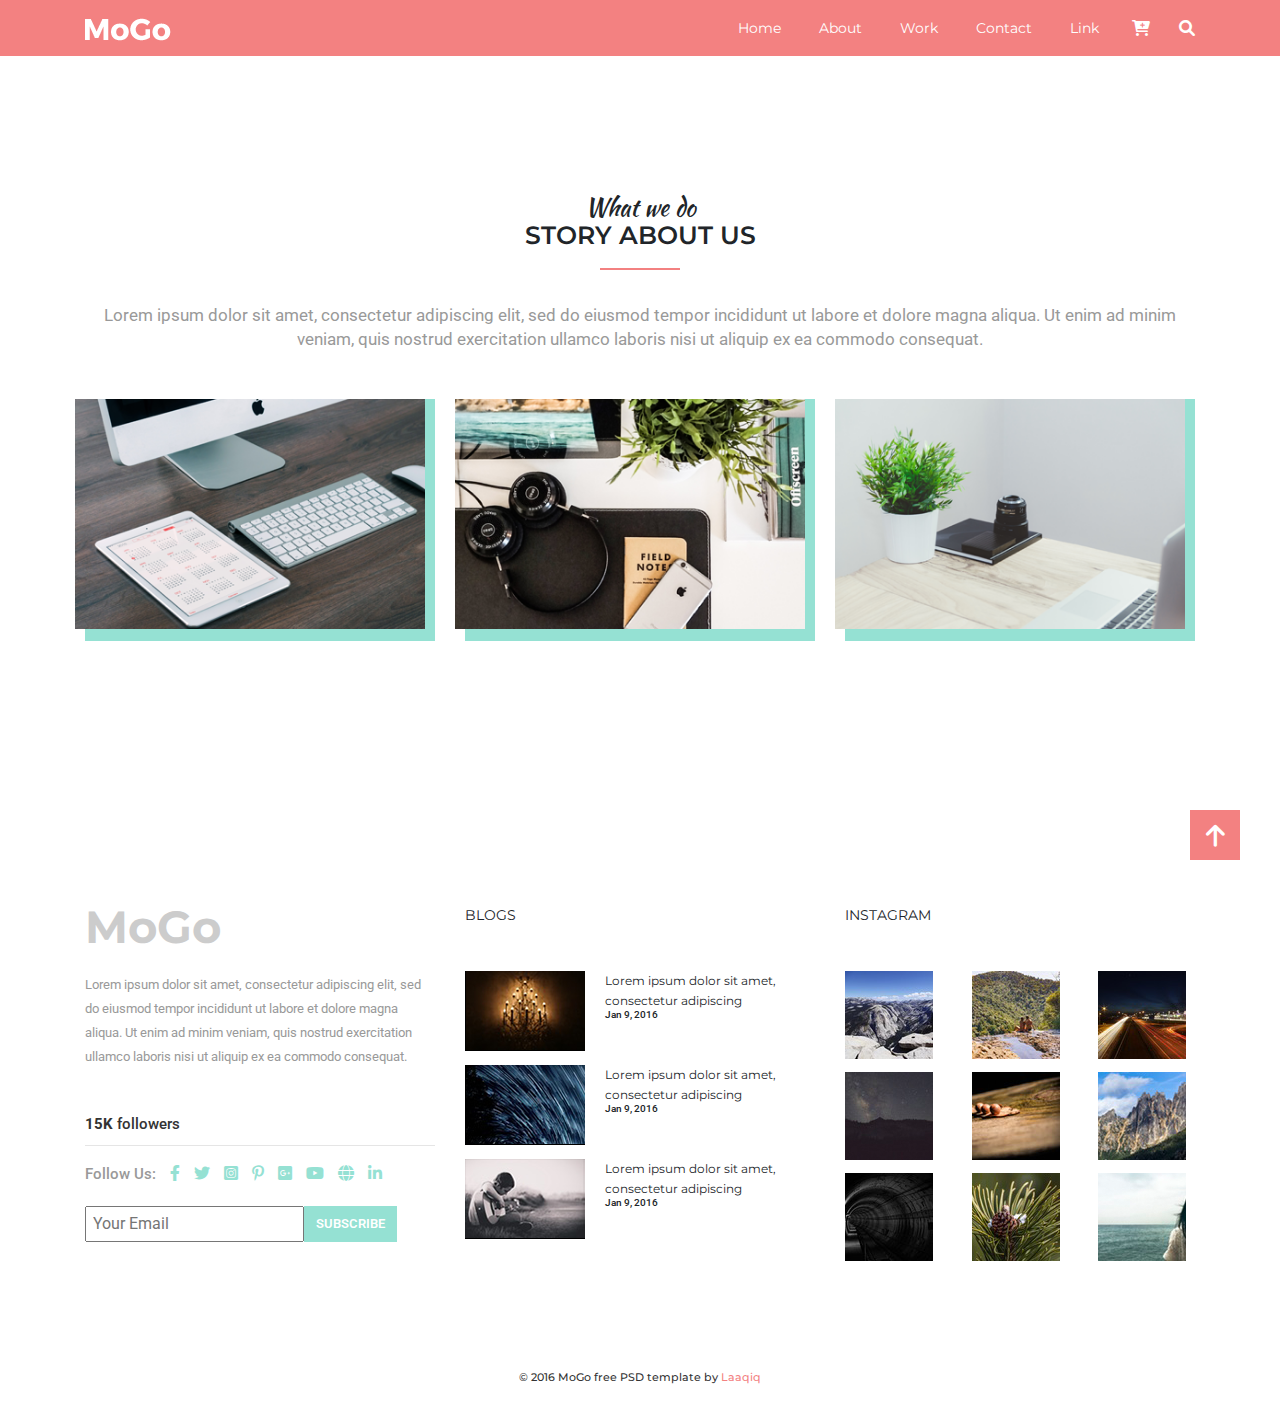
<file: about.html>
<!DOCTYPE html>
<html lang="en">

<head>
    <meta charset="UTF-8">
    <meta http-equiv="X-UA-Compatible" content="IE=edge">
    <meta name="viewport" content="width=device-width, initial-scale=1.0">
    <title>MoGo</title>
    <!-- all Css link start -->
    <link rel="stylesheet" href="./css/all.min.css">
    <link rel="stylesheet" href="./css/bootstrap.min.css">
    <link rel="stylesheet" href="./css/style.css">
    <link rel="stylesheet" href="./css/responsive.css">
    <!-- all Css link enddd -->
</head>

<body id="about_page">


    <!-- navbar part start -->
    <section id="navbar">
        <nav class="navbar navbar-expand-lg">
            <div class="container">
                <!-- logo part start -->
                <a class="navbar-brand" href="index.html">
                    <img src="./images/MoGo_FREE_Template_by_Laaqiq.png" alt="">
                </a>
                <!-- logo part end -->
                <button class="navbar-toggler" type="button" data-toggle="collapse"
                    data-target="#navbarSupportedContent" aria-controls="navbarSupportedContent" aria-expanded="false"
                    aria-label="Toggle navigation">
                    <span class="navbar-toggler-icon"><i class="fa-solid fa-bars"></i></span>
                </button>

                <div class="collapse navbar-collapse" id="navbarSupportedContent">
                    <ul class="navbar-nav ml-auto">
                        <li class="nav-item">
                            <a class="nav-link" href="index.html">Home</a>
                        </li>
                        <li class="nav-item">
                            <a class="nav-link" href="about.html">About</a>
                        </li>

                        <li class="nav-item">
                            <a class="nav-link" href="work.html">Work</a>
                        </li>

                        <li class="nav-item">
                            <a class="nav-link" href="contact.html">Contact</a>
                        </li>

                        <li class="nav-item">
                            <a class="nav-link" href="team.html">Link</a>
                        </li>

                        <div class="navbar_icon">
                            <i class="fa-solid fa-cart-plus"></i>
                            <i class="fa-solid fa-magnifying-glass"></i>
                        </div>


                    </ul>

                </div>
            </div>
        </nav>

    </section>
    <!-- navbar part end== -->


    <!-- bannar part start -->
    <!-- bannar part end-- -->

    <!-- about part start -->
    <section id="about">
        <div class="container">
            <div class="row">
                <div class="col-lg-12">
                    <div class="common_head">
                        <h3>What we do</h3>
                        <h2>Story about us</h2>
                    </div>
                </div>
            </div>
            <div class="row">
                <div class="col-lg-12">
                    <div class="about_text">
                        <p>Lorem ipsum dolor sit amet, consectetur adipiscing elit, sed do eiusmod tempor incididunt ut
                            labore et dolore magna aliqua. Ut enim ad minim veniam, quis nostrud exercitation ullamco
                            laboris nisi ut aliquip ex ea commodo consequat. </p>
                    </div>
                </div>
            </div>

            <div class="row pt-5">
                <div class="col-lg-4 sohelrana col-md-4">
                    <div class="about_item">
                        <div class="about_img">
                            <img src="images/about-1.png" alt="">
                            <div class="img_overly">
                                <div class="about_icon">
                                    <i class="fa-solid fa-magnifying-glass"></i>
                                </div>
                                <div class="about_icon_text">
                                    <h3>SUPER TEAM</h3>
                                </div>

                            </div>
                        </div>
                    </div>
                </div>

                <div class="col-lg-4 sohelrana col-md-4">
                    <div class="about_item">
                        <div class="about_img">
                            <img src="images/about-2.png" alt="">
                            <div class="img_overly">
                                <div class="about_icon">
                                    <i class="fa-solid fa-magnifying-glass"></i>
                                </div>
                                <div class="about_icon_text">
                                    <h3>SUPER TEAM</h3>
                                </div>

                            </div>
                        </div>
                    </div>
                </div>

                <div class="col-lg-4 col-md-4">
                    <div class="about_item">
                        <div class="about_img">
                            <img src="images/about-3.png" alt="">
                            <div class="img_overly">
                                <div class="about_icon">
                                    <i class="fa-solid fa-magnifying-glass"></i>
                                </div>
                                <div class="about_icon_text">
                                    <h3>SUPER TEAM</h3>
                                </div>

                            </div>
                        </div>
                    </div>
                </div>


            </div>

        </div>

    </section>
    <!-- about part end-- -->

    

    <!-- footer part start -->
    <footer id="footer">
        <div class="container">
            <div class="row">
                <div class="col-lg-4 col-md-4">
                    <div class="footer_1_item">
                        <div class="footer_logo">
                            <h3>MoGo</h3>
                        </div>
                        <div class="footer_text">
                            <p>Lorem ipsum dolor sit amet, consectetur adipiscing elit, sed do eiusmod tempor incididunt
                                ut labore et dolore magna aliqua. Ut enim ad minim veniam, quis nostrud exercitation
                                ullamco laboris nisi ut aliquip ex ea commodo consequat. </p>

                            <h5><span><b>15K</b> </span>followers</h5>
                            <hr>
                        </div>
                        <div class="footer_icon">
                            <h4>Follow Us:</h4>
                            <a href="#"> <i class="fa-brands fa-facebook-f"></i></a>
                            <a href="#"><i class="fa-brands fa-twitter"></i></a>
                            <a href="#"><i class="fa-brands fa-instagram-square"></i></a>
                            <a href="#"><i class="fa-brands fa-pinterest-p"></i></a>
                            <a href="#"><i class="fa-brands fa-google-plus-square"></i></a>
                            <a href="#"><i class="fa-brands fa-youtube"></i></a>
                            <a href="#"><i class="fa-solid fa-globe"></i></a>
                            <a href="#"><i class="fa-brands fa-linkedin-in"></i></a>
                        </div>
                        <div class="footer_form">
                            <div>
                                <input type="email" placeholder="Your Email">
                                <a href="#">Subscribe</a>
                            </div>
                        </div>
                    </div>
                </div>
                <div class="col-lg-4 so col-md-4">
                    <h3>BLOGS</h3>
                    <div class="footer_2_item">
                        <div class="footer_img">
                            <img src="./images/f-1.png" alt="">
                        </div>
                        <div class="footer_text_1">
                            <p>Lorem ipsum dolor sit amet,
                                consectetur adipiscing</p>
                            <h6>Jan 9, 2016</h6>
                        </div>
                    </div>

                    <div class="footer_2_item">
                        <div class="footer_img">
                            <img src="./images/f-2.png" alt="">
                        </div>
                        <div class="footer_text_1">
                            <p>Lorem ipsum dolor sit amet,
                                consectetur adipiscing</p>
                            <h6>Jan 9, 2016</h6>
                        </div>
                    </div>

                    <div class="footer_2_item">
                        <div class="footer_img">
                            <img src="./images/f-3.png" alt="">
                        </div>
                        <div class="footer_text_1">
                            <p>Lorem ipsum dolor sit amet,
                                consectetur adipiscing</p>
                            <h6>Jan 9, 2016</h6>
                        </div>
                    </div>


                </div>
                <div class="col-lg-4 so col-md-4">
                    <h3>instagram</h3>
                    <div class="row">
                        <div class="col-lg-4 col-md-4 col-4">
                            <div class="footer_e_img">
                                <img src="./images/fr1.png" alt="">
                            </div>
                        </div>

                        <div class="col-lg-4 col-md-4 col-4">
                            <div class="footer_e_img">
                                <img src="./images/fr-2.png" alt="">
                            </div>
                        </div>

                        <div class="col-lg-4 col-md-4 col-4">
                            <div class="footer_e_img">
                                <img src="./images/fr-3.png" alt="">
                            </div>
                        </div>
                        <div class="col-lg-4 col-md-4 col-4">
                            <div class="footer_e_img">
                                <img src="./images/fr-4.png" alt="">
                            </div>
                        </div>

                        <div class="col-lg-4 col-md-4 col-4">
                            <div class="footer_e_img">
                                <img src="./images/fr-5.png" alt="">
                            </div>
                        </div>

                        <div class="col-lg-4 col-md-4 col-4">
                            <div class="footer_e_img">
                                <img src="./images/fr-6.png" alt="">
                            </div>
                        </div>

                        <div class="col-lg-4 col-md-4 col-4">
                            <div class="footer_e_img">
                                <img src="./images/fr-7.png" alt="">
                            </div>
                        </div>

                        <div class="col-lg-4 col-md-4 col-4">
                            <div class="footer_e_img">
                                <img src="./images/fr-8.png" alt="">
                            </div>
                        </div>

                        <div class="col-lg-4 col-md-4 col-4">
                            <div class="footer_e_img">
                                <img src="./images/fr-9.png" alt="">
                            </div>
                        </div>
                    </div>
                </div>
            </div>

    </footer>
    <!-- footer part  end -->


    <!-- copy part start -->
    <section id="copy">
        <div class="container">
            <div class="row">
                <div class="col-lg-12 m-auto">
                    <div class="copy_text">
                        <h4>© 2016 MoGo free PSD template by <span>Laaqiq</span></h4>
                    </div>
                </div>
            </div>
        </div>

    </section>
    <!-- copy part end -->

    <!-- up to top part start -->
    <div class="up_to_top">
        <i class="fa-solid fa-arrow-up"></i>
    </div>
    <!-- up to top part end -->

    <!-- js file start -->
    <script src="./js/jquery-1.12.4.min.js"></script>
    <script src="./js/jquery.counterup.min.js"></script>
    <script src="./js/waypoints.min.js"></script>
    <script src="./js/bootstrap.bundle.min.js"></script>
    <script src="./js/custom.js"></script>
    <!-- js file end-- -->
</body>

</html>
</file>
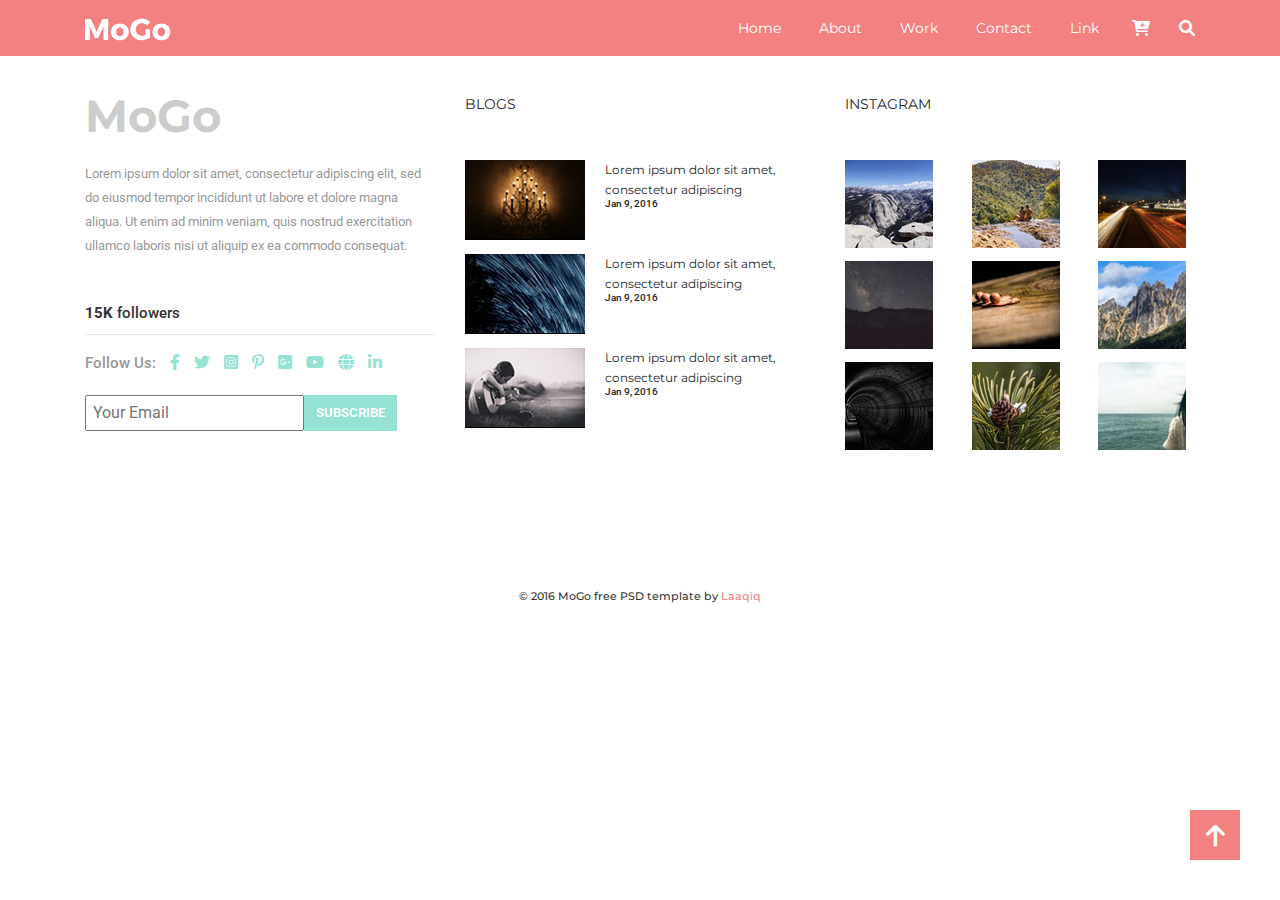
<file: contact.html>
<!DOCTYPE html>
<html lang="en">

<head>
    <meta charset="UTF-8">
    <meta http-equiv="X-UA-Compatible" content="IE=edge">
    <meta name="viewport" content="width=device-width, initial-scale=1.0">
    <title>MoGo</title>
    <!-- all Css link start -->
    <link rel="stylesheet" href="./css/all.min.css">
    <link rel="stylesheet" href="./css/bootstrap.min.css">
    <link rel="stylesheet" href="./css/style.css">
    <link rel="stylesheet" href="./css/responsive.css">
    <!-- all Css link enddd -->
</head>

<body id="contact_page">


    <!-- navbar part start -->
    <section id="navbar">
        <nav class="navbar navbar-expand-lg">
            <div class="container">
                <!-- logo part start -->
                <a class="navbar-brand" href="index.html">
                    <img src="./images/MoGo_FREE_Template_by_Laaqiq.png" alt="">
                </a>
                <!-- logo part end -->
                <button class="navbar-toggler" type="button" data-toggle="collapse"
                    data-target="#navbarSupportedContent" aria-controls="navbarSupportedContent" aria-expanded="false"
                    aria-label="Toggle navigation">
                    <span class="navbar-toggler-icon"><i class="fa-solid fa-bars"></i></span>
                </button>

                <div class="collapse navbar-collapse" id="navbarSupportedContent">
                    <ul class="navbar-nav ml-auto">
                        <li class="nav-item">
                            <a class="nav-link" href="index.html">Home</a>
                        </li>
                        <li class="nav-item">
                            <a class="nav-link" href="about.html">About</a>
                        </li>

                        <li class="nav-item">
                            <a class="nav-link" href="work.html">Work</a>
                        </li>

                        <li class="nav-item">
                            <a class="nav-link" href="contact.html">Contact</a>
                        </li>

                        <li class="nav-item">
                            <a class="nav-link" href="team.html">Link</a>
                        </li>

                        <div class="navbar_icon">
                            <i class="fa-solid fa-cart-plus"></i>
                            <i class="fa-solid fa-magnifying-glass"></i>
                        </div>


                    </ul>

                </div>
            </div>
        </nav>

    </section>
    <!-- navbar part end== -->


    <!-- bannar part start -->
    <!-- bannar part end-- -->

    <!-- about part start -->
    
    <!-- about part end-- -->

    <!-- counter part start -->
    
    <!-- counter part enddd -->

    <!-- service part start -->
    
    <!-- service part end-- -->

    <!-- design part start -->
    <!-- design part end-- -->

    <!-- service -1 part start -->
    
    <!-- service -1 part end-- -->


    <!-- testomonil part start -->
    
    <!-- testomonil part end-- -->


    <!-- team part start -->

    <!-- team part end-- -->


    <!-- some our work part start -->
    
    <!-- some our work part end-- -->


    <!-- testomonil part start -->
    
    <!-- testomonil part end-- -->

    <!-- happy cline part start -->
  
    <!-- happy cline part ebd- -->

    <!-- blog part start -->
    <!-- blog part end-- -->


    <!-- map part start -->
    <!-- map part end- -->

    <!-- footer part start -->
    <footer id="footer">
        <div class="container">
            <div class="row">
                <div class="col-lg-4 col-md-4">
                    <div class="footer_1_item">
                        <div class="footer_logo">
                            <h3>MoGo</h3>
                        </div>
                        <div class="footer_text">
                            <p>Lorem ipsum dolor sit amet, consectetur adipiscing elit, sed do eiusmod tempor incididunt
                                ut labore et dolore magna aliqua. Ut enim ad minim veniam, quis nostrud exercitation
                                ullamco laboris nisi ut aliquip ex ea commodo consequat. </p>

                            <h5><span><b>15K</b> </span>followers</h5>
                            <hr>
                        </div>
                        <div class="footer_icon">
                            <h4>Follow Us:</h4>
                            <a href="#"> <i class="fa-brands fa-facebook-f"></i></a>
                            <a href="#"><i class="fa-brands fa-twitter"></i></a>
                            <a href="#"><i class="fa-brands fa-instagram-square"></i></a>
                            <a href="#"><i class="fa-brands fa-pinterest-p"></i></a>
                            <a href="#"><i class="fa-brands fa-google-plus-square"></i></a>
                            <a href="#"><i class="fa-brands fa-youtube"></i></a>
                            <a href="#"><i class="fa-solid fa-globe"></i></a>
                            <a href="#"><i class="fa-brands fa-linkedin-in"></i></a>
                        </div>
                        <div class="footer_form">
                            <div>
                                <input type="email" placeholder="Your Email">
                                <a href="#">Subscribe</a>
                            </div>
                        </div>
                    </div>
                </div>
                <div class="col-lg-4 so col-md-4">
                    <h3>BLOGS</h3>
                    <div class="footer_2_item">
                        <div class="footer_img">
                            <img src="./images/f-1.png" alt="">
                        </div>
                        <div class="footer_text_1">
                            <p>Lorem ipsum dolor sit amet,
                                consectetur adipiscing</p>
                            <h6>Jan 9, 2016</h6>
                        </div>
                    </div>

                    <div class="footer_2_item">
                        <div class="footer_img">
                            <img src="./images/f-2.png" alt="">
                        </div>
                        <div class="footer_text_1">
                            <p>Lorem ipsum dolor sit amet,
                                consectetur adipiscing</p>
                            <h6>Jan 9, 2016</h6>
                        </div>
                    </div>

                    <div class="footer_2_item">
                        <div class="footer_img">
                            <img src="./images/f-3.png" alt="">
                        </div>
                        <div class="footer_text_1">
                            <p>Lorem ipsum dolor sit amet,
                                consectetur adipiscing</p>
                            <h6>Jan 9, 2016</h6>
                        </div>
                    </div>


                </div>
                <div class="col-lg-4 so col-md-4">
                    <h3>instagram</h3>
                    <div class="row">
                        <div class="col-lg-4 col-md-4 col-4">
                            <div class="footer_e_img">
                                <img src="./images/fr1.png" alt="">
                            </div>
                        </div>

                        <div class="col-lg-4 col-md-4 col-4">
                            <div class="footer_e_img">
                                <img src="./images/fr-2.png" alt="">
                            </div>
                        </div>

                        <div class="col-lg-4 col-md-4 col-4">
                            <div class="footer_e_img">
                                <img src="./images/fr-3.png" alt="">
                            </div>
                        </div>
                        <div class="col-lg-4 col-md-4 col-4">
                            <div class="footer_e_img">
                                <img src="./images/fr-4.png" alt="">
                            </div>
                        </div>

                        <div class="col-lg-4 col-md-4 col-4">
                            <div class="footer_e_img">
                                <img src="./images/fr-5.png" alt="">
                            </div>
                        </div>

                        <div class="col-lg-4 col-md-4 col-4">
                            <div class="footer_e_img">
                                <img src="./images/fr-6.png" alt="">
                            </div>
                        </div>

                        <div class="col-lg-4 col-md-4 col-4">
                            <div class="footer_e_img">
                                <img src="./images/fr-7.png" alt="">
                            </div>
                        </div>

                        <div class="col-lg-4 col-md-4 col-4">
                            <div class="footer_e_img">
                                <img src="./images/fr-8.png" alt="">
                            </div>
                        </div>

                        <div class="col-lg-4 col-md-4 col-4">
                            <div class="footer_e_img">
                                <img src="./images/fr-9.png" alt="">
                            </div>
                        </div>
                    </div>
                </div>
            </div>

    </footer>
    <!-- footer part  end -->


    <!-- copy part start -->
    <section id="copy">
        <div class="container">
            <div class="row">
                <div class="col-lg-12 m-auto">
                    <div class="copy_text">
                        <h4>© 2016 MoGo free PSD template by <span>Laaqiq</span></h4>
                    </div>
                </div>
            </div>
        </div>

    </section>
    <!-- copy part end -->

    <!-- up to top part start -->
    <div class="up_to_top">
        <i class="fa-solid fa-arrow-up"></i>
    </div>
    <!-- up to top part end -->

    <!-- js file start -->
    <script src="./js/jquery-1.12.4.min.js"></script>
    <script src="./js/jquery.counterup.min.js"></script>
    <script src="./js/waypoints.min.js"></script>
    <script src="./js/bootstrap.bundle.min.js"></script>
    <script src="./js/custom.js"></script>
    <!-- js file end-- -->
</body>

</html>
</file>
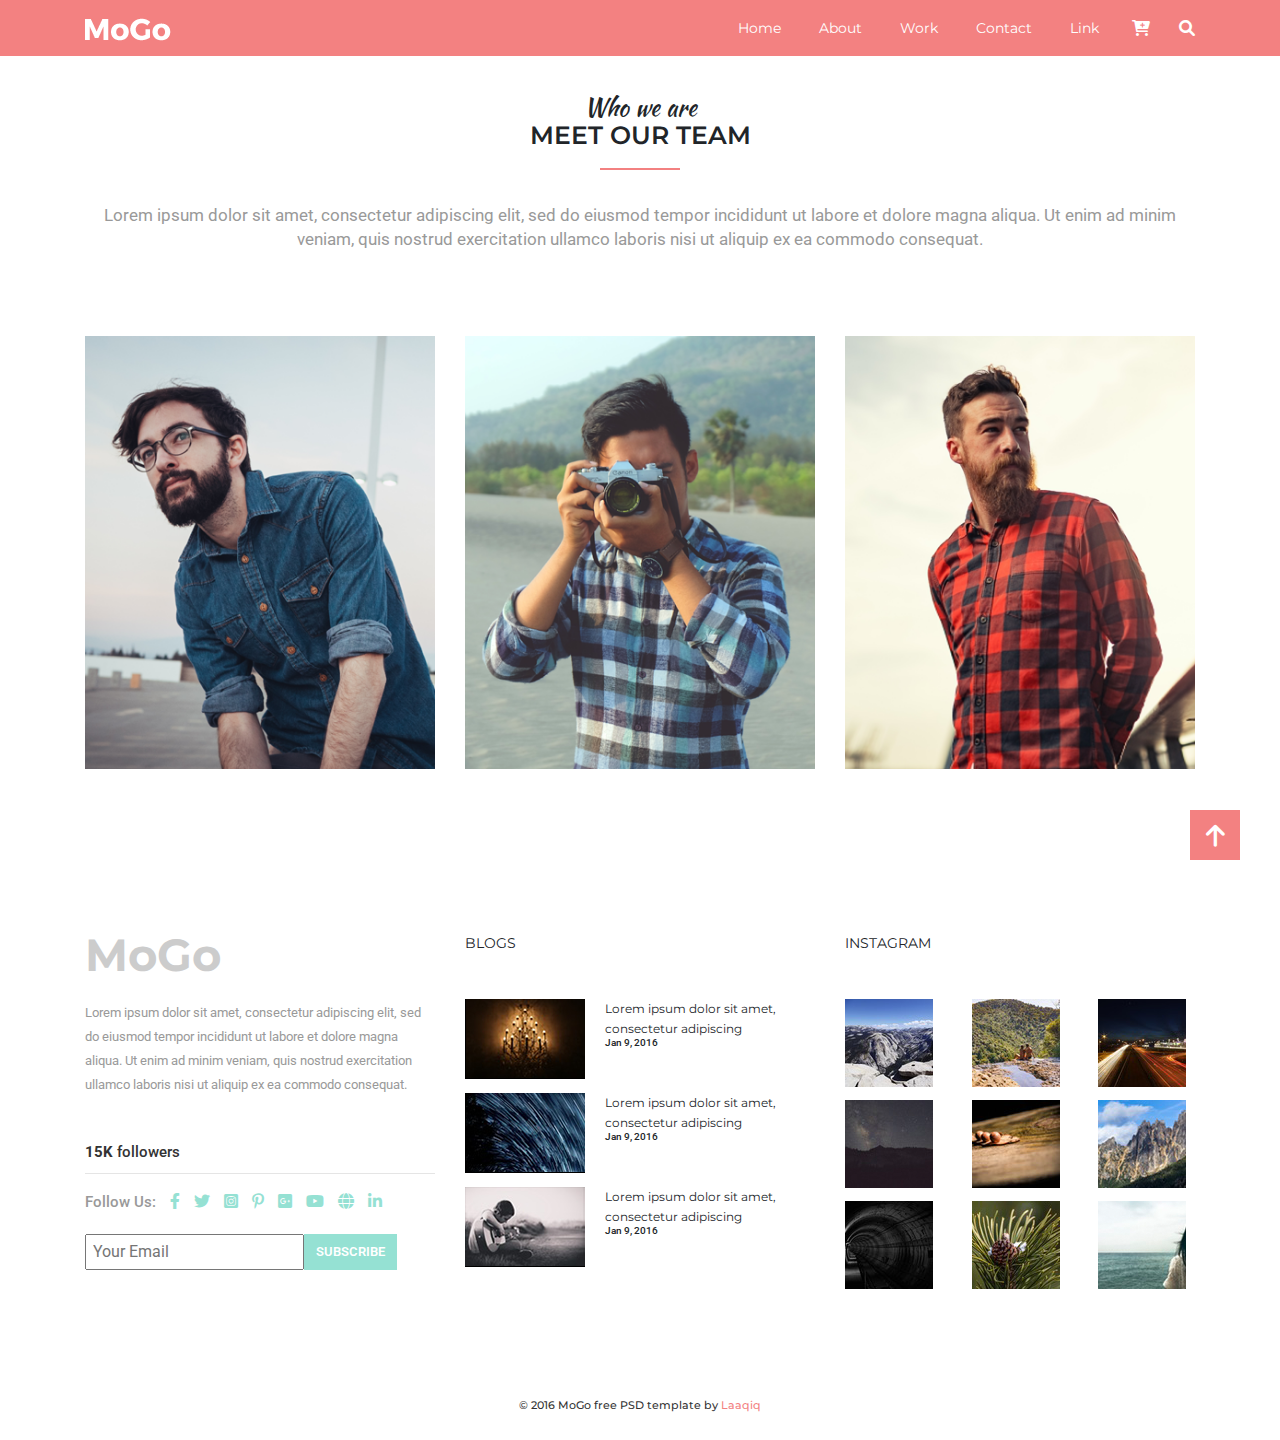
<file: team.html>
<!DOCTYPE html>
<html lang="en">

<head>
    <meta charset="UTF-8">
    <meta http-equiv="X-UA-Compatible" content="IE=edge">
    <meta name="viewport" content="width=device-width, initial-scale=1.0">
    <title>MoGo</title>
    <!-- all Css link start -->
    <link rel="stylesheet" href="./css/all.min.css">
    <link rel="stylesheet" href="./css/bootstrap.min.css">
    <link rel="stylesheet" href="./css/style.css">
    <link rel="stylesheet" href="./css/responsive.css">
    <!-- all Css link enddd -->
</head>

<body id="team_page">


    <!-- navbar part start -->
    <section id="navbar">
        <nav class="navbar navbar-expand-lg">
            <div class="container">
                <!-- logo part start -->
                <a class="navbar-brand" href="index.html">
                    <img src="./images/MoGo_FREE_Template_by_Laaqiq.png" alt="">
                </a>
                <!-- logo part end -->
                <button class="navbar-toggler" type="button" data-toggle="collapse"
                    data-target="#navbarSupportedContent" aria-controls="navbarSupportedContent" aria-expanded="false"
                    aria-label="Toggle navigation">
                    <span class="navbar-toggler-icon"><i class="fa-solid fa-bars"></i></span>
                </button>

                <div class="collapse navbar-collapse" id="navbarSupportedContent">
                    <ul class="navbar-nav ml-auto">
                        <li class="nav-item">
                            <a class="nav-link" href="index.html">Home</a>
                        </li>
                        <li class="nav-item">
                            <a class="nav-link" href="about.html">About</a>
                        </li>

                        <li class="nav-item">
                            <a class="nav-link" href="work.html">Work</a>
                        </li>

                        <li class="nav-item">
                            <a class="nav-link" href="contact.html">Contact</a>
                        </li>

                        <li class="nav-item">
                            <a class="nav-link" href="team.html">Link</a>
                        </li>

                        <div class="navbar_icon">
                            <i class="fa-solid fa-cart-plus"></i>
                            <i class="fa-solid fa-magnifying-glass"></i>
                        </div>


                    </ul>

                </div>
            </div>
        </nav>

    </section>
    <!-- navbar part end== -->


    <!-- bannar part start -->
    <!-- bannar part end-- -->

    <!-- about part start -->
    
    <!-- about part end-- -->
    <!-- counter part start -->
    <!-- counter part enddd -->

    <!-- service part start -->
    <!-- service part end-- -->

    <!-- design part start -->
    <!-- design part end-- -->

    <!-- service -1 part start -->
    <!-- service -1 part end-- -->


    <!-- testomonil part start -->
    <!-- testomonil part end-- -->


    <!-- team part start -->
    <section id="team">
        <div class="container">
            <div class="row">
                <div class="col-lg-12">
                    <div class="common_head">
                        <h3>Who we are</h3>
                        <h2>Meet our team</h2>
                    </div>
                </div>
            </div>
            <div class="row">
                <div class="col-lg-12">
                    <div class="about_text">
                        <p>Lorem ipsum dolor sit amet, consectetur adipiscing elit, sed do eiusmod tempor incididunt ut
                            labore et dolore magna aliqua. Ut enim ad minim veniam, quis nostrud exercitation ullamco
                            laboris nisi ut aliquip ex ea commodo consequat. </p>
                    </div>
                </div>
            </div>
            <div class="row gap-1">
                <div class="col-lg-4 col-md-4">
                    <div class="team_item">
                        <div class="team_img">
                            <img src="./images/team-1.png" alt="team">
                            <div class="team_overly">
                                <div class="team_icon">
                                    <a href="#"><i class="fa-brands fa-facebook-f"></i></a>
                                    <a href="#"><i class="fa-brands fa-twitter"></i></a>
                                    <a href="#"><i class="fa-brands fa-pinterest-square"></i></a>
                                    <a href="#"><i class="fa-brands fa-instagram-square"></i></a>
                                </div>
                            </div>
                        </div>
                        <div class="team_text"></div>
                    </div>
                </div>

                <div class="col-lg-4 col-md-4">
                    <div class="team_item">
                        <div class="team_img">
                            <img src="./images/team-2.png" alt="team">
                            <div class="team_overly">
                                <div class="team_icon">
                                    <a href="#"><i class="fa-brands fa-facebook-f"></i></a>
                                    <a href="#"><i class="fa-brands fa-twitter"></i></a>
                                    <a href="#"><i class="fa-brands fa-pinterest-square"></i></a>
                                    <a href="#"><i class="fa-brands fa-instagram-square"></i></a>
                                </div>
                            </div>
                        </div>
                        <div class="team_text"></div>
                    </div>
                </div>

                <div class="col-lg-4 col-md-4">
                    <div class="team_item">
                        <div class="team_img">
                            <img src="./images/team-3.png" alt="team">
                            <div class="team_overly">
                                <div class="team_icon">
                                    <a href="#"><i class="fa-brands fa-facebook-f"></i></a>
                                    <a href="#"><i class="fa-brands fa-twitter"></i></a>
                                    <a href="#"><i class="fa-brands fa-pinterest-square"></i></a>
                                    <a href="#"><i class="fa-brands fa-instagram-square"></i></a>
                                </div>
                            </div>
                        </div>
                        <div class="team_text"></div>
                    </div>
                </div>
            </div>
        </div>

    </section>
    <!-- team part end-- -->


    <!-- some our work part start -->
    <!-- some our work part end-- -->


    <!-- testomonil part start -->
    <!-- testomonil part end-- -->

    <!-- happy cline part start -->
    <!-- happy cline part ebd- -->

    <!-- blog part start -->
    <!-- blog part end-- -->


    <!-- map part start -->
    <!-- map part end- -->

    <!-- footer part start -->
    <footer id="footer">
        <div class="container">
            <div class="row">
                <div class="col-lg-4 col-md-4">
                    <div class="footer_1_item">
                        <div class="footer_logo">
                            <h3>MoGo</h3>
                        </div>
                        <div class="footer_text">
                            <p>Lorem ipsum dolor sit amet, consectetur adipiscing elit, sed do eiusmod tempor incididunt
                                ut labore et dolore magna aliqua. Ut enim ad minim veniam, quis nostrud exercitation
                                ullamco laboris nisi ut aliquip ex ea commodo consequat. </p>

                            <h5><span><b>15K</b> </span>followers</h5>
                            <hr>
                        </div>
                        <div class="footer_icon">
                            <h4>Follow Us:</h4>
                            <a href="#"> <i class="fa-brands fa-facebook-f"></i></a>
                            <a href="#"><i class="fa-brands fa-twitter"></i></a>
                            <a href="#"><i class="fa-brands fa-instagram-square"></i></a>
                            <a href="#"><i class="fa-brands fa-pinterest-p"></i></a>
                            <a href="#"><i class="fa-brands fa-google-plus-square"></i></a>
                            <a href="#"><i class="fa-brands fa-youtube"></i></a>
                            <a href="#"><i class="fa-solid fa-globe"></i></a>
                            <a href="#"><i class="fa-brands fa-linkedin-in"></i></a>
                        </div>
                        <div class="footer_form">
                            <div>
                                <input type="email" placeholder="Your Email">
                                <a href="#">Subscribe</a>
                            </div>
                        </div>
                    </div>
                </div>
                <div class="col-lg-4 so col-md-4">
                    <h3>BLOGS</h3>
                    <div class="footer_2_item">
                        <div class="footer_img">
                            <img src="./images/f-1.png" alt="">
                        </div>
                        <div class="footer_text_1">
                            <p>Lorem ipsum dolor sit amet,
                                consectetur adipiscing</p>
                            <h6>Jan 9, 2016</h6>
                        </div>
                    </div>

                    <div class="footer_2_item">
                        <div class="footer_img">
                            <img src="./images/f-2.png" alt="">
                        </div>
                        <div class="footer_text_1">
                            <p>Lorem ipsum dolor sit amet,
                                consectetur adipiscing</p>
                            <h6>Jan 9, 2016</h6>
                        </div>
                    </div>

                    <div class="footer_2_item">
                        <div class="footer_img">
                            <img src="./images/f-3.png" alt="">
                        </div>
                        <div class="footer_text_1">
                            <p>Lorem ipsum dolor sit amet,
                                consectetur adipiscing</p>
                            <h6>Jan 9, 2016</h6>
                        </div>
                    </div>


                </div>
                <div class="col-lg-4 so col-md-4">
                    <h3>instagram</h3>
                    <div class="row">
                        <div class="col-lg-4 col-md-4 col-4">
                            <div class="footer_e_img">
                                <img src="./images/fr1.png" alt="">
                            </div>
                        </div>

                        <div class="col-lg-4 col-md-4 col-4">
                            <div class="footer_e_img">
                                <img src="./images/fr-2.png" alt="">
                            </div>
                        </div>

                        <div class="col-lg-4 col-md-4 col-4">
                            <div class="footer_e_img">
                                <img src="./images/fr-3.png" alt="">
                            </div>
                        </div>
                        <div class="col-lg-4 col-md-4 col-4">
                            <div class="footer_e_img">
                                <img src="./images/fr-4.png" alt="">
                            </div>
                        </div>

                        <div class="col-lg-4 col-md-4 col-4">
                            <div class="footer_e_img">
                                <img src="./images/fr-5.png" alt="">
                            </div>
                        </div>

                        <div class="col-lg-4 col-md-4 col-4">
                            <div class="footer_e_img">
                                <img src="./images/fr-6.png" alt="">
                            </div>
                        </div>

                        <div class="col-lg-4 col-md-4 col-4">
                            <div class="footer_e_img">
                                <img src="./images/fr-7.png" alt="">
                            </div>
                        </div>

                        <div class="col-lg-4 col-md-4 col-4">
                            <div class="footer_e_img">
                                <img src="./images/fr-8.png" alt="">
                            </div>
                        </div>

                        <div class="col-lg-4 col-md-4 col-4">
                            <div class="footer_e_img">
                                <img src="./images/fr-9.png" alt="">
                            </div>
                        </div>
                    </div>
                </div>
            </div>

    </footer>
    <!-- footer part  end -->


    <!-- copy part start -->
    <section id="copy">
        <div class="container">
            <div class="row">
                <div class="col-lg-12 m-auto">
                    <div class="copy_text">
                        <h4>© 2016 MoGo free PSD template by <span>Laaqiq</span></h4>
                    </div>
                </div>
            </div>
        </div>

    </section>
    <!-- copy part end -->

    <!-- up to top part start -->
    <div class="up_to_top">
        <i class="fa-solid fa-arrow-up"></i>
    </div>
    <!-- up to top part end -->

    <!-- js file start -->
    <script src="./js/jquery-1.12.4.min.js"></script>
    <script src="./js/jquery.counterup.min.js"></script>
    <script src="./js/waypoints.min.js"></script>
    <script src="./js/bootstrap.bundle.min.js"></script>
    <script src="./js/custom.js"></script>
    <!-- js file end-- -->
</body>

</html>
</file>
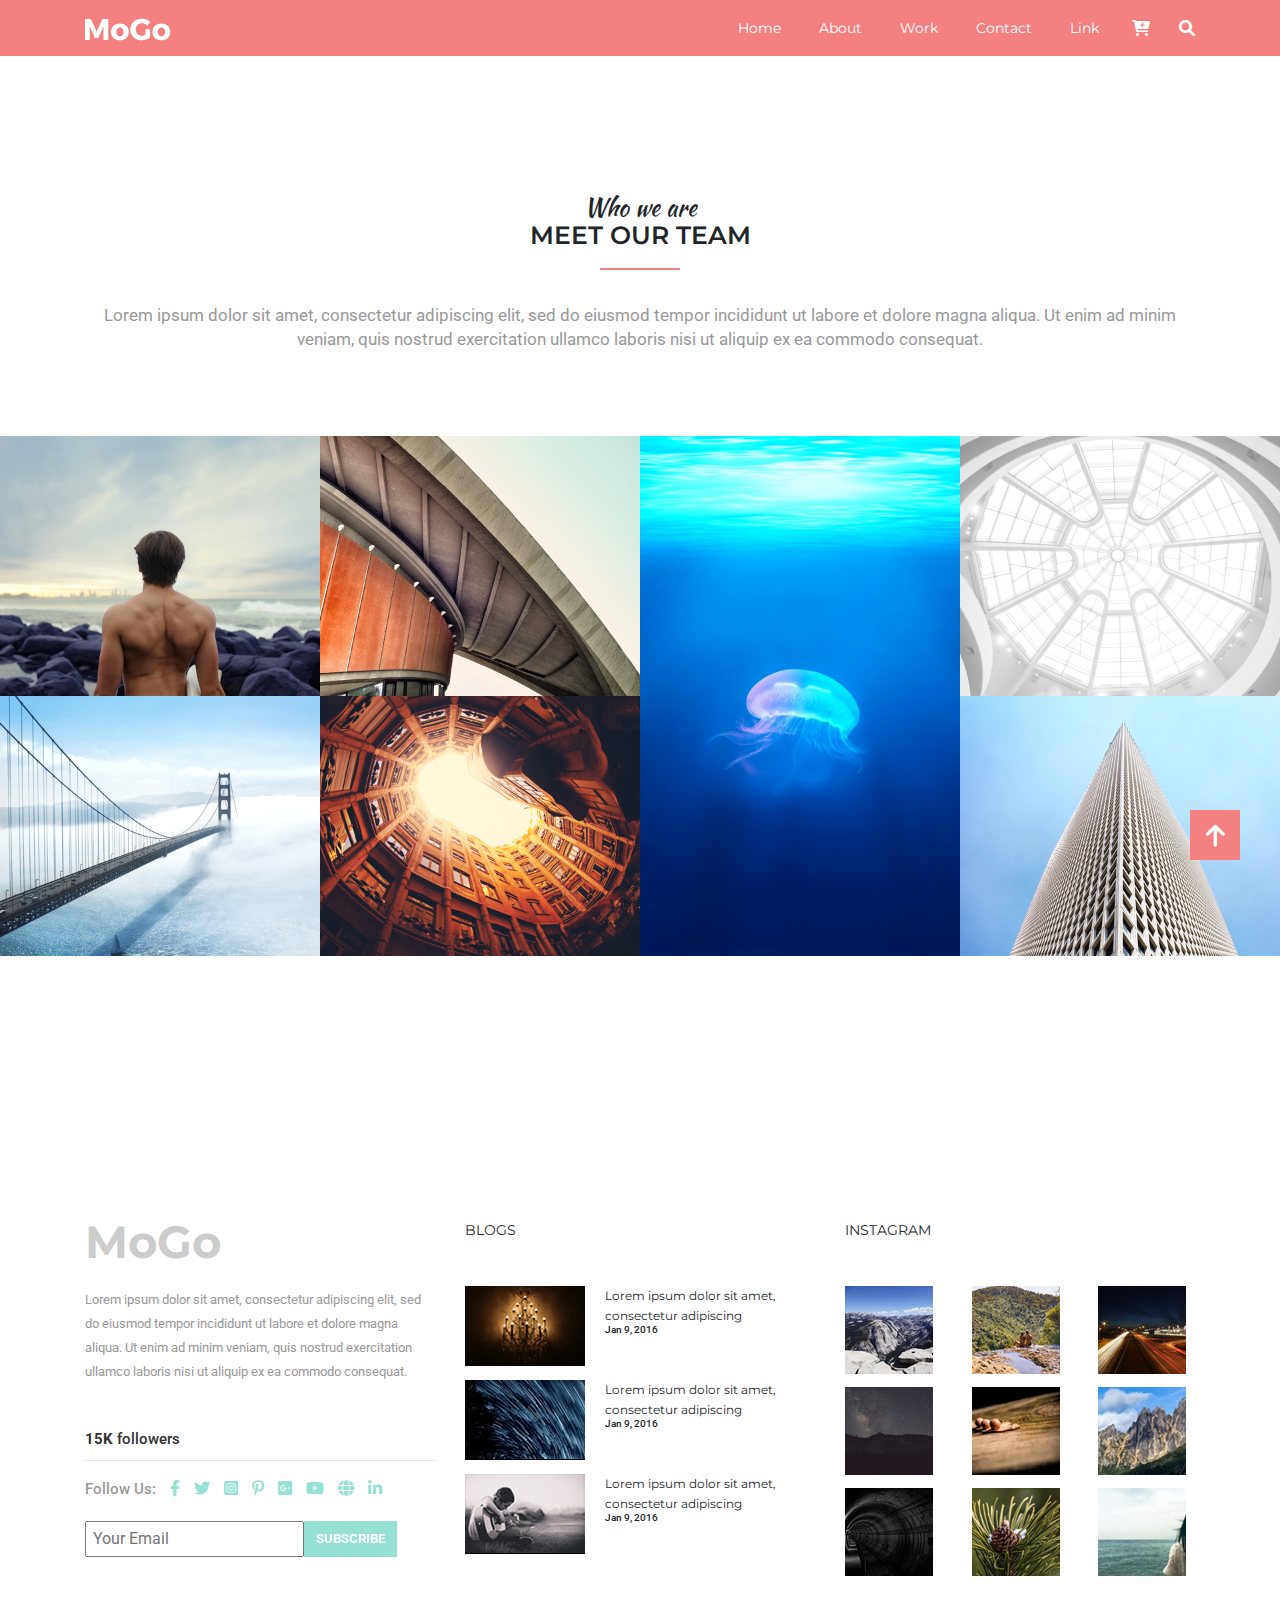
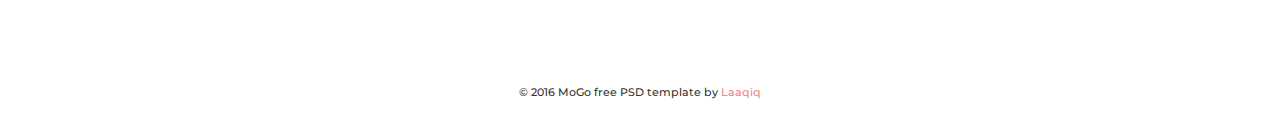
<file: work.html>
<!DOCTYPE html>
<html lang="en">

<head>
    <meta charset="UTF-8">
    <meta http-equiv="X-UA-Compatible" content="IE=edge">
    <meta name="viewport" content="width=device-width, initial-scale=1.0">
    <title>MoGo</title>
    <!-- all Css link start -->
    <link rel="stylesheet" href="./css/all.min.css">
    <link rel="stylesheet" href="./css/bootstrap.min.css">
    <link rel="stylesheet" href="./css/style.css">
    <link rel="stylesheet" href="./css/responsive.css">
    <!-- all Css link enddd -->
</head>

<body id="work_page">


    <!-- navbar part start -->
    <section id="navbar">
        <nav class="navbar navbar-expand-lg">
            <div class="container">
                <!-- logo part start -->
                <a class="navbar-brand" href="index.html">
                    <img src="./images/MoGo_FREE_Template_by_Laaqiq.png" alt="">
                </a>
                <!-- logo part end -->
                <button class="navbar-toggler" type="button" data-toggle="collapse"
                    data-target="#navbarSupportedContent" aria-controls="navbarSupportedContent" aria-expanded="false"
                    aria-label="Toggle navigation">
                    <span class="navbar-toggler-icon"><i class="fa-solid fa-bars"></i></span>
                </button>

                <div class="collapse navbar-collapse" id="navbarSupportedContent">
                    <ul class="navbar-nav ml-auto">
                        <li class="nav-item">
                            <a class="nav-link" href="index.html">Home</a>
                        </li>
                        <li class="nav-item">
                            <a class="nav-link" href="about.html">About</a>
                        </li>

                        <li class="nav-item">
                            <a class="nav-link" href="work.html">Work</a>
                        </li>

                        <li class="nav-item">
                            <a class="nav-link" href="contact.html">Contact</a>
                        </li>

                        <li class="nav-item">
                            <a class="nav-link" href="team.html">Link</a>
                        </li>

                        <div class="navbar_icon">
                            <i class="fa-solid fa-cart-plus"></i>
                            <i class="fa-solid fa-magnifying-glass"></i>
                        </div>


                    </ul>

                </div>
            </div>
        </nav>

    </section>
    <!-- navbar part end== -->


    <!-- bannar part start -->
    <!-- bannar part end-- -->

    <!-- about part start -->
    <!-- about part end-- -->

    <!-- counter part start -->
    <!-- counter part enddd -->

    <!-- service part start -->
    <!-- service part end-- -->

    <!-- design part start -->
    <!-- design part end-- -->

    <!-- service -1 part start -->
    <!-- service -1 part end-- -->


    <!-- testomonil part start -->
    <!-- testomonil part end-- -->


    <!-- team part start -->
    <!-- team part end-- -->


    <!-- some our work part start -->
    <section id="some">
        <div class="container">
            <div class="row">
                <div class="col-lg-12">
                    <div class="common_head">
                        <h3>Who we are</h3>
                        <h2>Meet our team</h2>
                    </div>
                </div>
            </div>
            <div class="row">
                <div class="col-lg-12">
                    <div class="about_text">
                        <p>Lorem ipsum dolor sit amet, consectetur adipiscing elit, sed do eiusmod tempor incididunt ut
                            labore et dolore magna aliqua. Ut enim ad minim veniam, quis nostrud exercitation ullamco
                            laboris nisi ut aliquip ex ea commodo consequat. </p>
                    </div>
                </div>
            </div>
        </div>
        <div class="container-fluid">
            <div class="row gap-1">
                <div class="col-lg-3 px-0 col-md-3">
                    <div class="some_img">
                        <img class="w-100" src="./images/ONE.png" alt="">
                        <div class="overly">
                            <div class="ovely_icon">
                                <i class="fa-solid fa-image"></i>
                            </div>
                            <div class="overly_text">
                                <h3>creatively designed</h3>
                                <p>Lorem ipsum dolor sit amet.</p>
                            </div>

                        </div>
                    </div>

                    <div class="some_img">
                        <img class="w-100" src="./images/TWO.png" alt="">
                        <div class="overly">
                            <div class="ovely_icon">
                                <i class="fa-solid fa-image"></i>
                            </div>
                            <div class="overly_text">
                                <h3>creatively designed</h3>
                                <p>Lorem ipsum dolor sit amet.</p>
                            </div>

                        </div>
                    </div>

                </div>

                <div class="col-lg-3 px-0 col-md-3">
                    <div class="some_img">
                        <img class="w-100" src="./images/three.png" alt="">
                        <div class="overly">
                            <div class="ovely_icon">
                                <i class="fa-solid fa-image"></i>
                            </div>
                            <div class="overly_text">
                                <h3>creatively designed</h3>
                                <p>Lorem ipsum dolor sit amet.</p>
                            </div>

                        </div>
                    </div>

                    <div class="some_img">
                        <img class="w-100" src="./images/four.png" alt="">
                        <div class="overly">
                            <div class="ovely_icon">
                                <i class="fa-solid fa-image"></i>
                            </div>
                            <div class="overly_text">
                                <h3>creatively designed</h3>
                                <p>Lorem ipsum dolor sit amet.</p>
                            </div>

                        </div>
                    </div>

                </div>



                <div class="col-lg-3 px-0 col-md-3">
                    <div class="some_img">
                        <img class="w-100" src="./images/five.png" alt="">
                        <div class="overly">
                            <div class="sohel">
                                <div class="ovely_icon">
                                    <i class="fa-solid fa-image"></i>
                                </div>
                                <div class="overly_text">
                                    <h3>creatively designed</h3>
                                    <p>Lorem ipsum dolor sit amet.</p>
                                </div>
                            </div>

                        </div>
                    </div>
                </div>



                <div class="col-lg-3 px-0 col-md-3">
                    <div class="some_img">
                        <img class="w-100" src="./images/six.png" alt="">
                        <div class="overly">
                            <div class="ovely_icon">
                                <i class="fa-solid fa-image"></i>
                            </div>
                            <div class="overly_text">
                                <h3>creatively designed</h3>
                                <p>Lorem ipsum dolor sit amet.</p>
                            </div>

                        </div>
                    </div>

                    <div class="some_img">
                        <img class="w-100" src="./images/saven.png" alt="">
                        <div class="overly">
                            <div class="ovely_icon">
                                <i class="fa-solid fa-image"></i>
                            </div>
                            <div class="overly_text">
                                <h3>creatively designed</h3>
                                <p>Lorem ipsum dolor sit amet.</p>
                            </div>

                        </div>
                    </div>

                </div>


            </div>
        </div>
    </section>
    <!-- some our work part end-- -->


    <!-- testomonil part start -->
    <!-- testomonil part end-- -->

    <!-- happy cline part start -->
    <!-- happy cline part ebd- -->

    <!-- blog part start -->
    <!-- blog part end-- -->


    <!-- map part start -->
    <!-- map part end- -->

    <!-- footer part start -->
    <footer id="footer">
        <div class="container">
            <div class="row">
                <div class="col-lg-4 col-md-4">
                    <div class="footer_1_item">
                        <div class="footer_logo">
                            <h3>MoGo</h3>
                        </div>
                        <div class="footer_text">
                            <p>Lorem ipsum dolor sit amet, consectetur adipiscing elit, sed do eiusmod tempor incididunt
                                ut labore et dolore magna aliqua. Ut enim ad minim veniam, quis nostrud exercitation
                                ullamco laboris nisi ut aliquip ex ea commodo consequat. </p>

                            <h5><span><b>15K</b> </span>followers</h5>
                            <hr>
                        </div>
                        <div class="footer_icon">
                            <h4>Follow Us:</h4>
                            <a href="#"> <i class="fa-brands fa-facebook-f"></i></a>
                            <a href="#"><i class="fa-brands fa-twitter"></i></a>
                            <a href="#"><i class="fa-brands fa-instagram-square"></i></a>
                            <a href="#"><i class="fa-brands fa-pinterest-p"></i></a>
                            <a href="#"><i class="fa-brands fa-google-plus-square"></i></a>
                            <a href="#"><i class="fa-brands fa-youtube"></i></a>
                            <a href="#"><i class="fa-solid fa-globe"></i></a>
                            <a href="#"><i class="fa-brands fa-linkedin-in"></i></a>
                        </div>
                        <div class="footer_form">
                            <div>
                                <input type="email" placeholder="Your Email">
                                <a href="#">Subscribe</a>
                            </div>
                        </div>
                    </div>
                </div>
                <div class="col-lg-4 so col-md-4">
                    <h3>BLOGS</h3>
                    <div class="footer_2_item">
                        <div class="footer_img">
                            <img src="./images/f-1.png" alt="">
                        </div>
                        <div class="footer_text_1">
                            <p>Lorem ipsum dolor sit amet,
                                consectetur adipiscing</p>
                            <h6>Jan 9, 2016</h6>
                        </div>
                    </div>

                    <div class="footer_2_item">
                        <div class="footer_img">
                            <img src="./images/f-2.png" alt="">
                        </div>
                        <div class="footer_text_1">
                            <p>Lorem ipsum dolor sit amet,
                                consectetur adipiscing</p>
                            <h6>Jan 9, 2016</h6>
                        </div>
                    </div>

                    <div class="footer_2_item">
                        <div class="footer_img">
                            <img src="./images/f-3.png" alt="">
                        </div>
                        <div class="footer_text_1">
                            <p>Lorem ipsum dolor sit amet,
                                consectetur adipiscing</p>
                            <h6>Jan 9, 2016</h6>
                        </div>
                    </div>


                </div>
                <div class="col-lg-4 so col-md-4">
                    <h3>instagram</h3>
                    <div class="row">
                        <div class="col-lg-4 col-md-4 col-4">
                            <div class="footer_e_img">
                                <img src="./images/fr1.png" alt="">
                            </div>
                        </div>

                        <div class="col-lg-4 col-md-4 col-4">
                            <div class="footer_e_img">
                                <img src="./images/fr-2.png" alt="">
                            </div>
                        </div>

                        <div class="col-lg-4 col-md-4 col-4">
                            <div class="footer_e_img">
                                <img src="./images/fr-3.png" alt="">
                            </div>
                        </div>
                        <div class="col-lg-4 col-md-4 col-4">
                            <div class="footer_e_img">
                                <img src="./images/fr-4.png" alt="">
                            </div>
                        </div>

                        <div class="col-lg-4 col-md-4 col-4">
                            <div class="footer_e_img">
                                <img src="./images/fr-5.png" alt="">
                            </div>
                        </div>

                        <div class="col-lg-4 col-md-4 col-4">
                            <div class="footer_e_img">
                                <img src="./images/fr-6.png" alt="">
                            </div>
                        </div>

                        <div class="col-lg-4 col-md-4 col-4">
                            <div class="footer_e_img">
                                <img src="./images/fr-7.png" alt="">
                            </div>
                        </div>

                        <div class="col-lg-4 col-md-4 col-4">
                            <div class="footer_e_img">
                                <img src="./images/fr-8.png" alt="">
                            </div>
                        </div>

                        <div class="col-lg-4 col-md-4 col-4">
                            <div class="footer_e_img">
                                <img src="./images/fr-9.png" alt="">
                            </div>
                        </div>
                    </div>
                </div>
            </div>

    </footer>
    <!-- footer part  end -->


    <!-- copy part start -->
    <section id="copy">
        <div class="container">
            <div class="row">
                <div class="col-lg-12 m-auto">
                    <div class="copy_text">
                        <h4>© 2016 MoGo free PSD template by <span>Laaqiq</span></h4>
                    </div>
                </div>
            </div>
        </div>

    </section>
    <!-- copy part end -->

    <!-- up to top part start -->
    <div class="up_to_top">
        <i class="fa-solid fa-arrow-up"></i>
    </div>
    <!-- up to top part end -->

    <!-- js file start -->
    <script src="./js/jquery-1.12.4.min.js"></script>
    <script src="./js/jquery.counterup.min.js"></script>
    <script src="./js/waypoints.min.js"></script>
    <script src="./js/bootstrap.bundle.min.js"></script>
    <script src="./js/custom.js"></script>
    <!-- js file end-- -->
</body>

</html>
</file>
<file: css/style.css>
@import url('https://fonts.googleapis.com/css2?family=Kaushan+Script&family=Montserrat:wght@300;400;500;600;700;800;900&family=Roboto:wght@300;400;700;900&display=swap');

/* ============all comoon css start============= */
* {
    margin: 0;
    padding: 0;
}

html,
body {
    box-sizing: border-box;
    outline: 0;
    overflow-x: hidden;
}

a,
a:hover,
a:focus {
    text-decoration: none;
}

ul,
ol {
    list-style-type: none;
}

img {
    vertical-align: middle;
}

h1,
h2,
h3,
h4,
h5,
h6,
p {
    margin: 0;
    padding: 0;
    line-height: 0.7;
}

/* ============all comoon css enddd============= */


/* ============navbar part start============== */
#navbar {
    position: fixed;
    top: 0;
    left: 0;
    width: 100%;
    z-index: 99;
}
#about_page #navbar{
    position: fixed;
    top: 0;
    left: 0;
    width: 100%;
    z-index: 99;
    background: #f38181;
}
#team_page #navbar{
    position: fixed;
    top: 0;
    left: 0;
    width: 100%;
    z-index: 99;
    background: #f38181;
}
#contact_page #navbar{
    position: fixed;
    top: 0;
    left: 0;
    width: 100%;
    z-index: 99;
    background: #f38181;
}
#work_page #navbar{
    position: fixed;
    top: 0;
    left: 0;
    width: 100%;
    z-index: 99;
    background: #f38181;
}
.navbar-nav .nav-link {
    font-family: 'Montserrat', sans-serif;
    font-weight: 400;
    font-size: 14px;
    color: #fff;
    margin-left: 22px;
    position: relative;
}

.navbar-nav .nav-link:hover {
    color: #fad889;
}

.navbar-nav .nav-link::after {
    position: absolute;
    content: '';
    width: 0;
    height: 2px;
    background: #fad889;
    bottom: 1px;
    left: 9px;
    transition: 0.4s;
}

.navbar-nav .nav-link:hover::after {
    width: 82%;
}

.navbar_icon {
    margin-top: 7px;
}

.navbar_icon i {
    margin-left: 25px;
    color: #fff;
}
.sticky_header{
    animation: sticky 0.7s;
    position: fixed;
    background: #f38181;
    width: 100%;
}
@keyframes sticky{
    from{
        top: -100px;
    }
    to{
        top: 0;
    }
}
/* ============navbar part enddd============== */


/* ============bannar part start=============== */
#bannar {
    background: url(../images/bannar.jpg);
    background-position: center;
    background-repeat: no-repeat;
    background-size: cover;
}

.bannar_overly {
    background-image: linear-gradient(rgba(243, 129, 129, 0.692), rgba(252, 227, 138, 0.712));
    padding: 160px 0;
}

.bannar_detalis {
    text-align: center;
}

.bannar_detalis h3 {
    font-family: 'Kaushan Script', cursive;
    font-size: 70px;
    color: #fff;
}

.bannar_detalis h1 {
    font-family: 'Montserrat', sans-serif;
    font-weight: 800;
    font-size: 76px;
    color: #fff;
    line-height: 78px;
    padding-top: 24px;
    position: relative;
}

.bannar_detalis h1::after {
    position: absolute;
    content: '';
    width: 83px;
    height: 2px;
    background: #fff;
    bottom: -41px;
    left: 50%;
    transform: translateX(-50%);
}

.bannar_detalis a {
    display: inline-block;
    padding: 7px 17px;
    border: 1px solid #fff;
    color: #fff;
    font-weight: 700;
    margin-top: 89px;
}

/* ============bannar part enddd=============== */


/* ===========about part start================= */
#about {
    padding: 95px 0;
}

.common_head {
    text-align: center;
}

.common_head h3 {
    font-family: 'Kaushan Script', cursive;
    font-size: 24px;
}

.common_head h2 {
    font-family: 'Montserrat', sans-serif;
    font-size: 25px;
    padding-top: 10px;
    text-transform: uppercase;
    font-weight: 600;
    position: relative;
}

.common_head h2::after {
    position: absolute;
    content: '';
    width: 80px;
    height: 2px;
    background: #f38181;
    bottom: -26px;
    left: 50%;
    transform: translateX(-50%);
}

.about_text {
    text-align: center;
}

.about_text p {
    line-height: 24px;
    font-family: 'Roboto', sans-serif;
    font-size: 17px;
    color: #999999;
    padding-top: 59px;
}

.about_item {
    width: 100%;
    height: 242px;
    background: #95e1d3;
    position: relative;
}

.about_img img {
    position: absolute;
    top: 0px;
    left: -10px;
    width: 100%;
    height: 95%;
}

.img_overly {
    position: absolute;
    content: '';
    width: 100%;
    height: 0;
    background-image: linear-gradient(rgba(243, 129, 129, 0.692), rgba(252, 227, 138, 0.712));
    top: 0;
    left: -9px;
    text-align: center;
    opacity: 0;
    visibility: hidden;
    transition: 0.4s;
}

.about_item:hover .img_overly {
    opacity: 1;
    visibility: visible;
    height: 95%;
}

.about_icon i {
    color: #fff;
    padding-top: 77px;
    font-size: 25px;
}

.about_icon_text h3 {
    font-family: 'Montserrat', sans-serif;
    font-size: 18px;
    color: #fff;
    font-weight: 600;
    padding-top: 10px;
}

/* ===========about part end=================== */


/* ===========counter part start=============== */
#counter {
    background: #95e1d3;
}

.counter_item {
    width: 100%;
    height: 100%;
    border: 1px solid #fff;
    text-align: center;
}

.counter_item h2 {
    color: #fff;
    font-family: 'Montserrat', sans-serif;
    font-size: 60px;
    font-weight: 700;
    padding-top: 80px;
}

.counter_item h5 {
    color: #fff;
    font-size: 14px;
    font-family: 'Montserrat', sans-serif;
    font-weight: 400;
    padding-bottom: 80px;
    padding-top: 10px;
}

/* ===========counter part enddd=============== */


/* ==========service part start================= */
#service {
    padding: 110px 0;
}

.service_item {
    display: flex;
}

.gap-1 {
    margin-top: 85px;
}

.service_text {
    margin-left: 20px;
}

.service_text h3 {
    font-family: 'Montserrat', sans-serif;
    font-weight: 600;
    font-size: 14px;
    text-transform: uppercase;
}

.service_text p {
    font-family: 'Roboto', sans-serif;
    font-size: 15px;
    line-height: 24px;
    font-weight: 300;
    padding-top: 15px;
}

.hrule {
    margin-top: 45px;
}

.service_logo img {
    transition: 0.4s;
}

.service_logo img:hover {
    transform: scale(1.5);
}

/* ==========service part end=================== */


/* ==========design part start=================== */
#design {
    background: url(../images/land.jpg);
    background-position: center;
    background-repeat: no-repeat;
    background-size: cover;
}

.design_ovellr {
    background: rgba(255, 255, 255, 0.61);
    padding-top: 112px;
}

.design_head {
    text-align: center;
}

.design_head h3 {
    font-family: 'Kaushan Script', cursive;
    font-size: 24px;
}

.design_head h2 {
    font-family: 'Montserrat', sans-serif;
    font-size: 25px;
    padding-top: 15px;
    text-transform: uppercase;
    font-weight: 600;
    position: relative;
}

.design_head h2::after {
    position: absolute;
    content: '';
    width: 80px;
    height: 2px;
    background: #f38181;
    bottom: -26px;
    left: 50%;
    transform: translateX(-50%);
}

.design_img {
    text-align: center;
    margin-top: 50px;
    position: relative;
}

.other img {
    position: absolute;
    bottom: -95px;
    left: 277px;
}

/* ==========design part endd==================== */


/* ================service_1part start========================== */
#service_1 {
    padding: 110px 0;
}

/* ================service_1part end============================ */


/* ================testomonial part start======================= */
#testomonial {
    padding: 60px 0;
    background: #f8f8f8;
}

.testomonial_item {
    text-align: center;
    display: flex;
}

.testominail_img {
    width: 100px;
    height: 100px;
    border: 2px solid #95e1d3;
    line-height: 100px;
}

.testominail_img i {
    color: #95e1d3;
    font-size: 40px;
}

.testominail_text {
    text-align: left;
    margin-left: 50px;
}

.testominail_text p {
    font-family: 'Roboto', sans-serif;
    font-weight: 300;
    font-size: 13px;
    line-height: 20px;
}

.testominail_text h5 {
    margin-left: 50px;
    margin-top: 6px;
    font-size: 16px;
    font-family: 'Kaushan Script', cursive;
    position: relative;
}

.testominail_text h5::after {
    position: absolute;
    content: '';
    width: 41px;
    height: 2px;
    background: #f38181;
    left: -48px;
    top: 5px;
}

/* ================testomonial part end========================= */


/* =================team part start============================ */
#team {
    padding: 100px 0;
}

.team_img img {
    width: 100%;
}

.team_img {
    position: relative;
}

.team_overly {
    background-image: linear-gradient(rgba(243, 129, 129, 0.692), rgba(252, 227, 138, 0.712));
    position: absolute;
    content: '';
    width: 100%;
    height: 0;
    top: 0;
    left: 0;
    display: flex;
    align-items: center;
    justify-content: center;
    opacity: 0;
    visibility: hidden;
    transition: 0.4s;
}

.team_item:hover .team_overly {
    opacity: 1;
    visibility: visible;
    height: 100%;
}

.team_icon i {
    width: 40px;
    height: 40px;
    background: #fce38a;
    text-align: center;
    line-height: 40px;
    color: #f38181;
    font-size: 25px;
    transition: 0.4s;
}

.team_icon i:hover {
    background: #f38181;
    color: #fff;
}

/* =================team part end============================== */



/* ===============some part start============================ */
#some {
	padding-bottom: 80px;
}

.some_img {
    position: relative;
}

.overly {
    position: absolute;
    content: '';
    background-image: linear-gradient(rgba(243, 129, 129, 0.692), rgba(252, 227, 138, 0.712));
    width: 0;
    height: 100%;
    top: 0;
    right: 0;
    text-align: center;
    opacity: 0;
    visibility: hidden;
    transition: 0.4s;
}
.some_img:hover .overly{
    opacity: 1;
    visibility: visible;
    width: 100%;
}
.ovely_icon {
	margin-top: 85px;
}
.ovely_icon i{
    color: #fff;
    font-size: 25px;
}
.overly_text h3{
    font-family: 'Montserrat', sans-serif;
    font-weight: 400;
    font-size: 14px;
    color: #fff;
    text-transform: uppercase;
    padding-top: 10px;
}
.overly_text p{
    color: #fff;
    padding-top: 10px;
}
.sohel {
	padding-top: 150px;
}
/* ===============some part end============================== */


/* ==============happy clinet part start =================== */
#client{
    background: url(../images/happy_clinet.jpg);
    background-position: center;
    background-repeat: no-repeat;
    background-size: cover;
    
}
.client_overly{
    background: rgba(251, 251, 251, 0.644);
    padding: 110px 0;
}
.happy_item{
    display: flex;
}
.happy_text {
	margin-left: 35px;
}
.happy_text h4{
    font-family: 'Montserrat', sans-serif;
    font-weight: 400;
    font-size: 14px;
    color: #333333;
    text-transform: uppercase;
}
.happy_text h5 {
	font-family: 'Roboto', sans-serif;
	font-size: 15px;
	font-weight: 300;
	color: #333333;
	padding-top: 15px;
	padding-bottom: 40px;
	position: relative;
}
.happy_text h5::after {
	position: absolute;
	content: '';
	width: 72px;
	height: 2px;
	background: #f38181;
	bottom: 16px;
	left: 0;
}
.happy_text p{
    font-family: 'Roboto', sans-serif;
    font-size: 15px;
    font-weight: 300;
    color: #333;
    line-height: 24px;
}
/* ==============happy clinet part end== =================== */

/* ============blog part start=========================== */
#blog{
    padding-top: 100px;
    padding-bottom: 100px;
}
.blog-text h4 {
	font-family: 'Montserrat', sans-serif;
	font-weight: 400;
	font-size: 16px;
	text-transform: uppercase;
	padding-top: 18px;
	padding-bottom: 10px;
}
.blog-text p{
    font-family: 'Roboto', sans-serif;
    font-size: 15px;
    line-height: 24px;
    color: #999999;
}
.blog-icon i{
    color: #95e1d3;
    padding-left: 12px;
}
.blog-icon span{
    color: #333;
}
.blog_item{
    position: relative;
}
.date {
	width: 60px;
	height: 70px;
	background: #95e1d3;
	position: absolute;
	left: -13px;
	top: 138px;
    text-align: center;
}
.date h3{
    font-family: 'Montserrat', sans-serif;
    font-weight: 800;
    color: #fff;
    padding-top: 10px;
}
.date h4{
    font-family: 'Montserrat', sans-serif;
    font-weight: 400;
    color: #fff;
    padding-top: 7px;
    font-size: 20px;
}
/* ============blog part end============================= */



/* ===============map part start====================== */
#map{
    background: url(../images/map.jpg);
    background-position: center;
    background-repeat: no-repeat;
    background-size: cover;
}
.map_overly{
    background: rgba(255, 255, 255, 0.637);
    padding: 56px 0;
}
.map_head{
    text-align: center;
}
.map_head i{
    color: #f38181;
    font-size: 30px;
}
.map_head h3{
    font-family: 'Montserrat', sans-serif;
    font-size: 25px;
    font-weight: 700;
    color: #f38181;
    padding-top: 15px;
    position: relative;
}
.map_head h3::after {
	position: absolute;
	content: '';
	width: 80px;
	height: 3px;
	background: #f38181;
	bottom: -16px;
	left: 50%;
	transform: translateX(-50%);
}
/* ===============map part enddd====================== */



/* ===============footer paer srart==================== */
#footer{
    padding: 70px 0;
}
.footer_logo h3{
    font-family: 'Montserrat', sans-serif;
    font-size: 45px;
    font-weight: 700;
    color: #cccccc;
}
.footer_text p {
	font-family: 'Roboto', sans-serif;
	font-weight: 400;
	font-size: 13px;
	color: #999999;
	padding-top: 30px;
	line-height: 24px;
}
.footer_text h5 {
	padding-top: 50px;
	color: #333333;
	font-size: 15px;
}
.footer_icon h4{
    display: inline-block;
}
.footer_icon h4{
    font-family: 'Roboto', sans-serif;
    font-size: 15px;
    flex-wrap: 300;
    color: #999999;
}
.footer_icon i{
    color: #95e1d3;
    padding-left: 10px;
}
.footer_form{
    margin-top: 20px;
}
.footer_form input {
	padding: 4px 6px;
}
.footer_form a {
	padding: 8px 12px;
	background: #95e1d3;
	color: #fff;
	font-weight: 600;
	font-family: 'Roboto', sans-serif;
	text-transform: uppercase;
	font-size: 13px;
	position: absolute;
}
.footer_form{
    position: relative;
}
.so h3{
    font-family: 'Montserrat', sans-serif;
    font-size: 14px;
    font-weight: 400;
    padding-bottom: 50px;
    text-transform: uppercase;
}
.footer_2_item {
	display: flex;
	padding-bottom: 14px;
}
.footer_text_1 p {
	font-family: 'Montserrat', sans-serif;
	font-size: 12px;
	line-height: 20px;
}
.footer_text_1{
    padding-left: 20px;
}
.footer_text_1 h6{
    font-size: 10px;
}
.footer_e_img {
	padding-bottom: 13px;
}
/* ===============footer paer endd==================== */


/* ===============copy part start===================== */
#copy{
    padding: 30px 0;
}
.copy_text{
    text-align: center;
}
.copy_text h4 {
	font-family: 'Montserrat', sans-serif;
	color: #333333;
	font-size: 11px;
}
.copy_text span{
    color: #f38181;
}
/* ===============copy part end======================= */

.service_accordion button:hover{
    text-decoration: none;
}




/* ============up to top part start================== */
.up_to_top{
    width: 50px;
    height: 50px;
    background: #f38181;
    border: 1px solid #f38181;
   position: fixed;
    bottom: 40px;
    right: 40px;
    text-align: center;
}
.up_to_top i{
    color: #fff;
    font-size: 25px;
    line-height: 50px;
}
/* ============up to top part end================== */

#about_page #about{
    padding: 200px 0;
}
#contact_page #footer{
    padding: 100px 0;
}
#work_page #some{
    padding: 200px 0;
}
</file>
<file: css/responsive.css>
/* Extra large devices */
@media (min-width: 1200px) {}

/* Large devices */
@media (min-width: 992px) and (max-width: 1199.98px) {}

/* Medium devices */
@media (min-width: 768px) and (max-width: 991.98px) {
    .navbar-toggler i{
        color: #fff;
        font-size: 25px;
    }
    #navbar{
        background: #f38181;
    }
    .navbar-nav .nav-link::after {
        width: 0;
        height: 2px;
        bottom: 1px;
        left: 0px;
    }
    .navbar-nav .nav-link:hover::after{
        width: 45px;
    }
    .service_item {
        padding-bottom: 32px;
    }
    .other img {
        bottom: -95px;
        left: 438px;
    }
    .date {
        width: 50px;
        height: 60px;
        left: -13px;
        top: 20%;
    }
    .blog-text h4 {
        line-height: 18px;
    }
    .footer_form a {
        top: 47px;
        left: 50%;
        transform: translateX(-50%);
    }
    .footer_text_1 p {
        font-size: 10px;
        line-height: 18px;
    }
    .footer_text_1 h6 {
        font-size: 10px;
        padding-top: 5px;
    }
    .footer_text_1 h6 {
        padding-top: 5px;
    }
}

/* Small devices */
@media (min-width: 576px) and (max-width: 767.98px) {
    .navbar-toggler i{
        color: #fff;
        font-size: 25px;
    }
    #navbar{
        background: #f38181;
    }
    .sohelrana {
        padding-bottom: 15px;
    }
    .service_item {
        margin-bottom: 20px;
    }
    .team_item{
        margin-bottom: 20px;
    }
    .date {
        left: -11px;
        top: 50%;
    }
    .so h3 {
        margin-top: 70px;
    }
    .navbar-nav .nav-link::after {
        width: 0;
        height: 2px;
        bottom: 1px;
        left: 0px;
    }
    .navbar-nav .nav-link:hover::after{
        width: 45px;
    }
}


/* Extra small devices */
@media (max-width: 575.98px) {
    .navbar-toggler i{
        color: #fff;
        font-size: 25px;
    }
    #navbar{
        background: #f38181;
    }
    .navbar-nav .nav-link::after {
        width: 0;
        height: 2px;
        bottom: 1px;
        left: 0px;
    }
    .navbar-nav .nav-link:hover::after{
        width: 45px;
    }
    .bannar_detalis h3 {
        font-size: 55px;
        line-height: 54px;
    }
    .bannar_detalis h1 {
        font-size: 58px;
        line-height: 61px;
    }
    .bannar_overly {
        padding: 140px 0;
    }
    #about {
        padding: 70px 0;
    }
    .common_head h3 {
        font-size: 24px;
        padding-bottom: 7px;
    }
    .sohelrana {
        padding-bottom: 15px;
    }
    .service_item {
        margin-bottom: 20px;
    }
    #service {
        padding: 90px 0;
    }
    .design_ovellr {
        padding-top: 80px;
    }
    .other img {
        bottom: -120px;
        left: 53px;
    }
    .othe img{
        width: 100%;
    }
    .testomonial_item{
        display: block;
    }
    .testominail_img {
        width: 100px;
        height: 100px;
        border: 2px solid #95e1d3;
        line-height: 100px;
        margin-left: 50%;
        transform: translateX(-50%);
    }
    .testominail_text {
        margin-left: 42px;
        margin-top: 15px;
    }
    .team_item{
        margin-bottom: 20px;
    }
    #team {
        padding: 55px 0;
    }
    .client_overly {
        padding: 80px 0;
    }
    .happy_item{
        display: block;
        text-align: center;
        margin-top: 20px;
    }
    .happy_text h4 {
        padding-top: 15px;
    }
    .happy_text h5::after {
        left: 50%;
        transform: translateX(-50%);
    }
    .gap-1 {
        margin-top: 34px;
    }
    .happy_text {
        margin-left: 0px;
    }
    .blog_item {
        margin-bottom: 25px;
        margin-top: 20px;
    }
    .date {
        left: -6px;
        top: 106px;
    }
    .blog-text h4 {
        line-height: 20px;
    }
    #blog {
        padding-top: 58px;
        padding-bottom: 41px;
    }
    .footer_icon i {
        padding-left: 9px;
    }
    .footer_form {
        margin-top: 27px;
    }
    .footer_form input {
        width: 100%;
    }
    .footer_form a {
        bottom: -45px;
        left: 50%;
        transform: translateX(-50%);
    }
    .so h3 {
        margin-top: 70px;
    }
    .up_to_top {
        width: 40px;
        height: 40px;
        bottom: 20px;
        right: 11px;
    }
    .up_to_top i {
        line-height: 40px;
    }
    .service_item {
        margin-bottom: 24px;
        margin-top: 20px;
    }
    .other img {
        bottom: -120px;
        left: 50%;
        transform: translateX(-50%);
    }
    .date {
        left: -6px;
        top: 27%;
        transform: translateX(-27%);
    }
}
</file>
